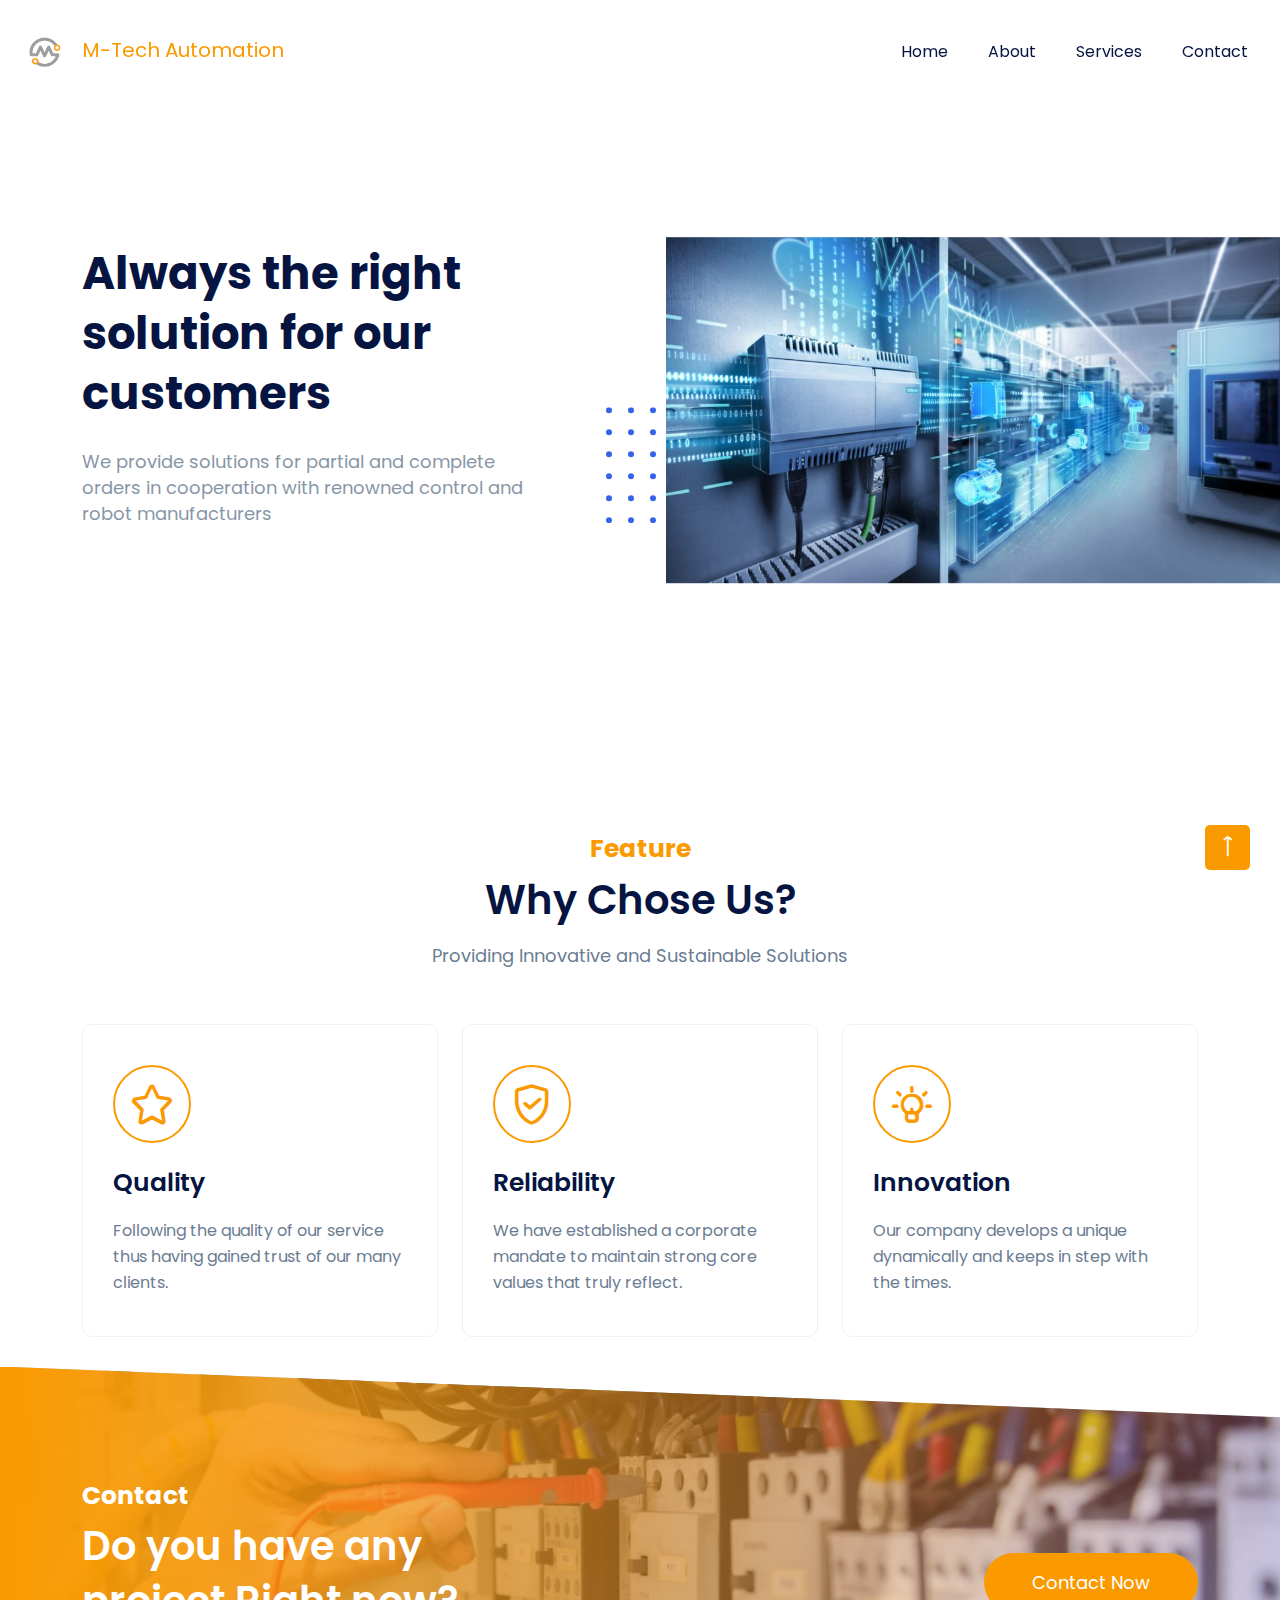
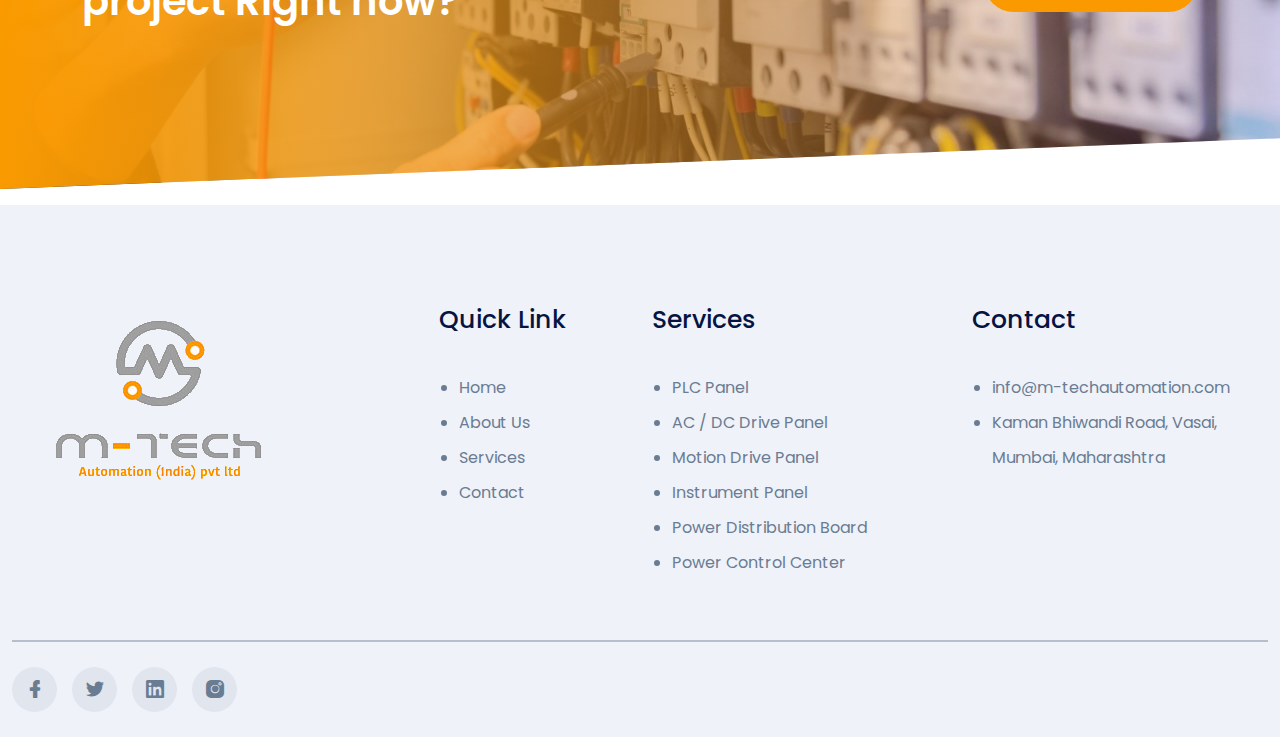
<file: index.html>
<!doctype html>
<html class="no-js" lang="">

<head>
    <meta charset="utf-8">
    <meta http-equiv="x-ua-compatible" content="ie=edge">
    <title>M-Tech Automation</title>
    <meta name="description" content="">
    <meta name="viewport" content="width=device-width, initial-scale=1">

    <link rel="shortcut icon" type="image/x-icon" href="assets/img/m-tech.png">

    <link rel="stylesheet" href="assets/css/bootstrap-5.0.0-beta1.min.css">
    <link rel="stylesheet" href="assets/css/LineIcons.2.0.css">
    <link rel="stylesheet" href="assets/css/animate.css">
    <link rel="stylesheet" href="assets/css/tiny-slider.css">
    <link rel="stylesheet" href="assets/css/glightbox.min.css">
    <link rel="stylesheet" href="assets/css/main.css">
</head>

<body>
    <!-- ========================= preloader start ========================= -->
    <div class="preloader">
        <div class="loader">
            <div class="spinner">
                <div class="spinner-container">
                    <div class="spinner-rotator">
                        <div class="spinner-left">
                            <div class="spinner-circle"></div>
                        </div>
                        <div class="spinner-right">
                            <div class="spinner-circle"></div>
                        </div>
                    </div>
                </div>
            </div>
        </div>
    </div>
    <!-- preloader end -->

    <!-- ========================= header start ========================= -->
    <header class="header navbar-area">
        <div class="container-fluid">
            <div class="row align-items-center">
                <div class="col-lg-12">
                    <nav class="navbar navbar-expand-lg">
                        <a class="navbar-brand" style="color: #fa9a00;" href="index.html">
                            <img src="assets/img/m-tech.png" alt="Logo" width="65" height="40">
                            M-Tech Automation
                        </a>
                        <button class="navbar-toggler" type="button" data-bs-toggle="collapse"
                            data-bs-target="#navbarSupportedContent" aria-controls="navbarSupportedContent"
                            aria-expanded="false" aria-label="Toggle navigation">
                            <span class="toggler-icon"></span>
                            <span class="toggler-icon"></span>
                            <span class="toggler-icon"></span>
                        </button>

                        <div class="collapse navbar-collapse sub-menu-bar" id="navbarSupportedContent">
                            <ul id="nav" class="navbar-nav ms-auto">
                                <li class="nav-item">
                                    <a class="page-scroll" href="index.html">Home</a>
                                </li>
                                <li class="nav-item">
                                    <a class="page-scroll" href="about.html">About</a>
                                </li>
                                <li class="nav-item">
                                    <a class="page-scroll" href="services.html">Services</a>
                                </li>
                                <li class="nav-item">
                                    <a class="page-scroll" href="contact.html">Contact</a>
                                </li>
                            </ul>
                        </div> <!-- navbar collapse -->
                    </nav> <!-- navbar -->
                </div>
            </div> <!-- row -->
        </div> <!-- container -->
    </header>
    <!-- ========================= header end ========================= -->

    <!-- ========================= hero-section start ========================= -->
    <section id="home" class="hero-section">
        <div class="container">
            <div class="row align-items-center">
                <div class="col-xl-5 col-lg-6">
                    <div class="hero-content-wrapper">
                        <!-- <h2 class="mb-25 wow fadeInDown" data-wow-delay=".2s">Bootstrap 5</h2> -->
                        <h1 class="mb-25 wow fadeInDown" data-wow-delay=".2s">Always the right solution for our
                            customers</h1>
                        <p class="mb-35 wow fadeInLeft" data-wow-delay=".4s">We provide solutions for partial and
                            complete orders in cooperation with renowned control and robot manufacturers</p>
                        <!-- <a href="javascript:void(0)" class="theme-btn">Get Started</a> -->
                    </div>
                </div>
                <div class="col-xl-7 col-lg-6">
                    <div class="hero-img">
                        <div class="d-inline-block hero-img-right">
                            <img src="assets/img/simatic-iot.jpg" alt="" class="image wow fadeInRight"
                                data-wow-delay=".5s">
                            <img src="assets/img/hero/dots.shape.svg" alt="" class="dot-shape">
                        </div>
                    </div>
                </div>
            </div>
        </div>
    </section>
    <!-- ========================= hero-section end ========================= -->

    <!-- ========================= feature-section start ========================= -->
    <section class="feature-section pt-130">
        <div class="container">
            <div class="row">
                <div class="col-xl-6 col-lg-7 col-md-9 mx-auto">
                    <div class="section-title text-center mb-55">
                        <span class="wow fadeInDown" data-wow-delay=".2s">Feature</span>
                        <h2 class="wow fadeInUp" data-wow-delay=".4s">Why Chose Us?</h2>
                        <p class="wow fadeInUp" data-wow-delay=".6s">Providing Innovative and Sustainable Solutions</p>
                    </div>
                </div>
            </div>

            <div class="row">
                <div class="col-lg-4 col-md-6">
                    <div class="feature-box box-style">
                        <div class="feature-icon box-icon-style">
                            <i class="lni lni-star"></i>
                        </div>
                        <div class="box-content-style feature-content">
                            <h4>Quality</h4>
                            <p>Following the quality of our service thus having gained trust of our many clients.</p>
                        </div>
                    </div>
                </div>
                <div class="col-lg-4 col-md-6">
                    <div class="feature-box box-style">
                        <div class="feature-icon box-icon-style">
                            <i class="lni lni-protection"></i>
                        </div>
                        <div class="box-content-style feature-content">
                            <h4>Reliability</h4>
                            <p>We have established a corporate mandate to maintain strong core values that truly reflect.</p>
                        </div>
                    </div>
                </div>
                <div class="col-lg-4 col-md-6">
                    <div class="feature-box box-style">
                        <div class="feature-icon box-icon-style">
                            <i class="lni lni-invention"></i>
                        </div>
                        <div class="box-content-style feature-content">
                            <h4>Innovation</h4>
                            <p>Our company develops a unique dynamically and keeps in step with the times.</p>
                        </div>
                    </div>
                </div>
            </div>
        </div>
    </section>
    <!-- ========================= feature-section end ========================= -->

    <!-- ========================= contact-section start ========================= -->
    <section id="contact" class="contact-section cta-bg img-bg pt-110 pb-100"
        style="background-image: url('assets/img/plc-panel.jpg');">
        <div class="container">
            <div class="row align-items-center">
                <div class="col-xl-5 col-lg-7">
                    <div class="section-title mb-60">
                        <span class="text-white wow fadeInDown" data-wow-delay=".2s">Contact</span>
                        <h2 class="text-white wow fadeInUp" data-wow-delay=".4s">Do you have any project Right now?</h2>
                        <!-- <p class="text-white wow fadeInUp" data-wow-delay=".6s">At vero eos et accusamus et iusto odio
                            dignissimos ducimus quiblanditiis praesentium</p> -->
                    </div>
                </div>
                <div class="col-xl-7 col-lg-5">
                    <div class="contact-btn text-start text-lg-end">
                        <a href="contact.html" class="theme-btn">Contact Now</a>
                    </div>
                </div>
            </div>
        </div>
    </section>
    <!-- ========================= contact-section end ========================= -->

    <div class="mt-3"></div>
    
    <!-- ========================= footer start ========================= -->
    <footer class="footer pt-100">
        <div class="container-fluid">
            <div class="row">
                <div class="col-xl-3 col-lg-4 col-md-6">
                    <div class="footer-widget mb-60 wow fadeInLeft" data-wow-delay=".2s">
                        <a href="index.html" class="logo mb-30"><img src="assets/img/footer-logo.png" alt="logo"></a>
                        <!-- <p class="mb-30 footer-desc">We Crafted an awesome desig library that is robust and intuitive to use. No matter you're building a business presentation websit.</p> -->
                    </div>
                </div>
                <div class="col-xl-2 offset-xl-1 col-lg-2 col-md-6">
                    <div class="footer-widget mb-60 wow fadeInUp" data-wow-delay=".4s">
                        <h4>Quick Link</h4>
                        <ul class="footer-links">
                            <li>
                                <a href="index.html">Home</a>
                            </li>
                            <li>
                                <a href="about.html">About Us</a>
                            </li>
                            <li>
                                <a href="services.html">Services</a>
                            </li>
                            <li>
                                <a href="contact.html">Contact</a>
                            </li>
                        </ul>
                    </div>
                </div>
                <div class="col-xl-3 col-lg-3 col-md-6">
                    <div class="footer-widget mb-60 wow fadeInUp" data-wow-delay=".6s">
                        <h4>Services</h4>
                        <ul class="footer-links">
                            <li>
                                <a href="javascript:void(0)">PLC Panel</a>
                            </li>
                            <li>
                                <a href="javascript:void(0)">AC / DC Drive Panel</a>
                            </li>
                            <li>
                                <a href="javascript:void(0)">Motion Drive Panel</a>
                            </li>
                            <li>
                                <a href="javascript:void(0)">Instrument Panel</a>
                            </li>
                            <li>
                                <a href="javascript:void(0)">Power Distribution Board</a>
                            </li>
                            <li>
                                <a href="javascript:void(0)">Power Control Center</a>
                            </li>
                        </ul>
                    </div>
                </div>
                <div class="col-xl-3 col-lg-3 col-md-6">
                    <div class="footer-widget mb-60 wow fadeInRight" data-wow-delay=".8s">
                        <h4>Contact</h4>
                        <ul class="footer-contact">
                            <li>
                                <p>info@m-techautomation.com</p>
                            </li>
                            <li>
                                <p>Kaman Bhiwandi Road, Vasai, Mumbai, Maharashtra</p>
                            </li>
                        </ul>
                    </div>
                </div>
            </div>

            <div class="copyright-area">
                <div class="row align-items-center">
                    <div class="col-md-6">
                        <div class="footer-social-links">
                            <ul class="d-flex">
                                <li><a href="javascript:void(0)"><i class="lni lni-facebook-filled"></i></a></li>
                                <li><a href="javascript:void(0)"><i class="lni lni-twitter-filled"></i></a></li>
                                <li><a href="javascript:void(0)"><i class="lni lni-linkedin-original"></i></a></li>
                                <li><a href="javascript:void(0)"><i class="lni lni-instagram-filled"></i></a></li>
                            </ul>
                        </div>
                    </div>
                </div>
            </div>
        </div>
    </footer>
    <!-- ========================= footer end ========================= -->

    <!-- ========================= scroll-top ========================= -->
    <a href="#" class="scroll-top">
        <i class="lni lni-arrow-up"></i>
    </a>

    <!-- ========================= JS here ========================= -->
    <script src="assets/js/bootstrap.bundle-5.0.0-beta1.min.js"></script>
    <script src="assets/js/contact-form.js"></script>
    <script src="assets/js/count-up.min.js"></script>
    <script src="assets/js/tiny-slider.js"></script>
    <script src="assets/js/isotope.min.js"></script>
    <script src="assets/js/glightbox.min.js"></script>
    <script src="assets/js/wow.min.js"></script>
    <script src="assets/js/imagesloaded.min.js"></script>
    <script src="assets/js/main.js"></script>
</body>

</html>
</file>
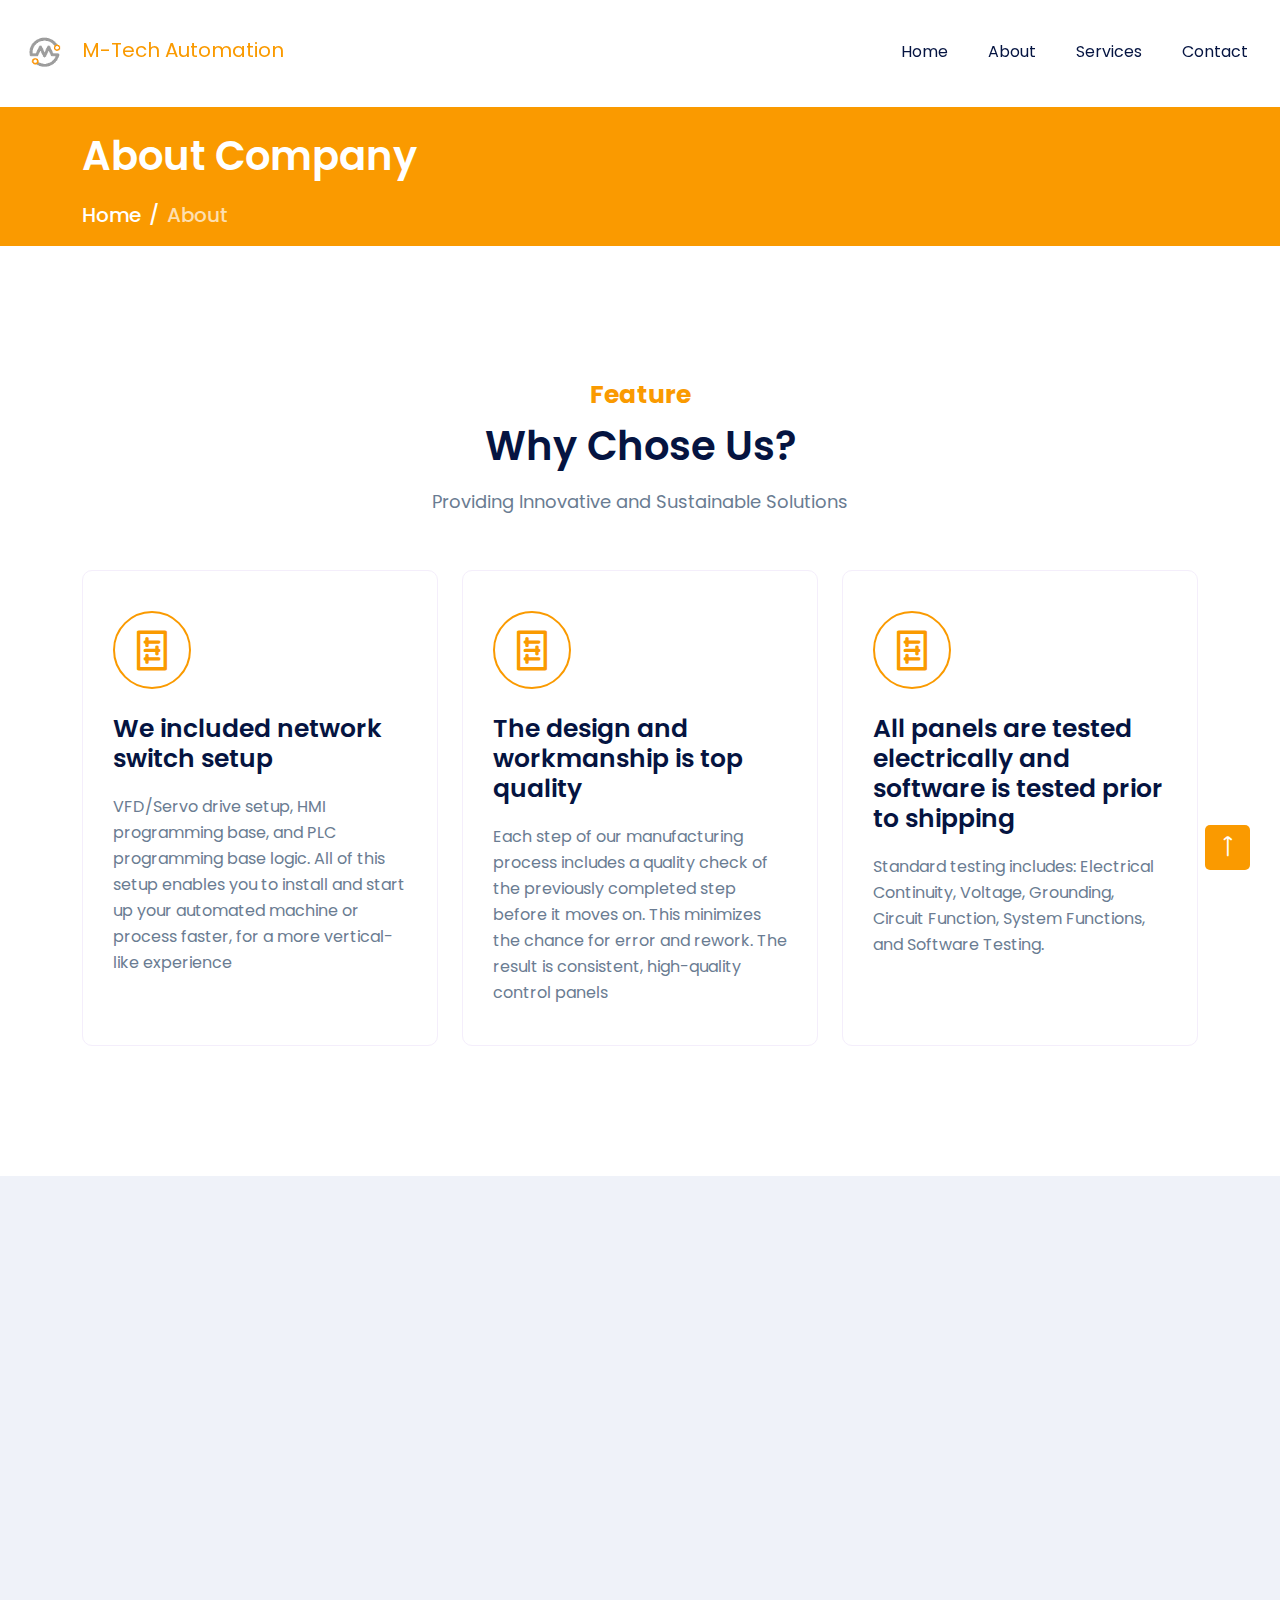
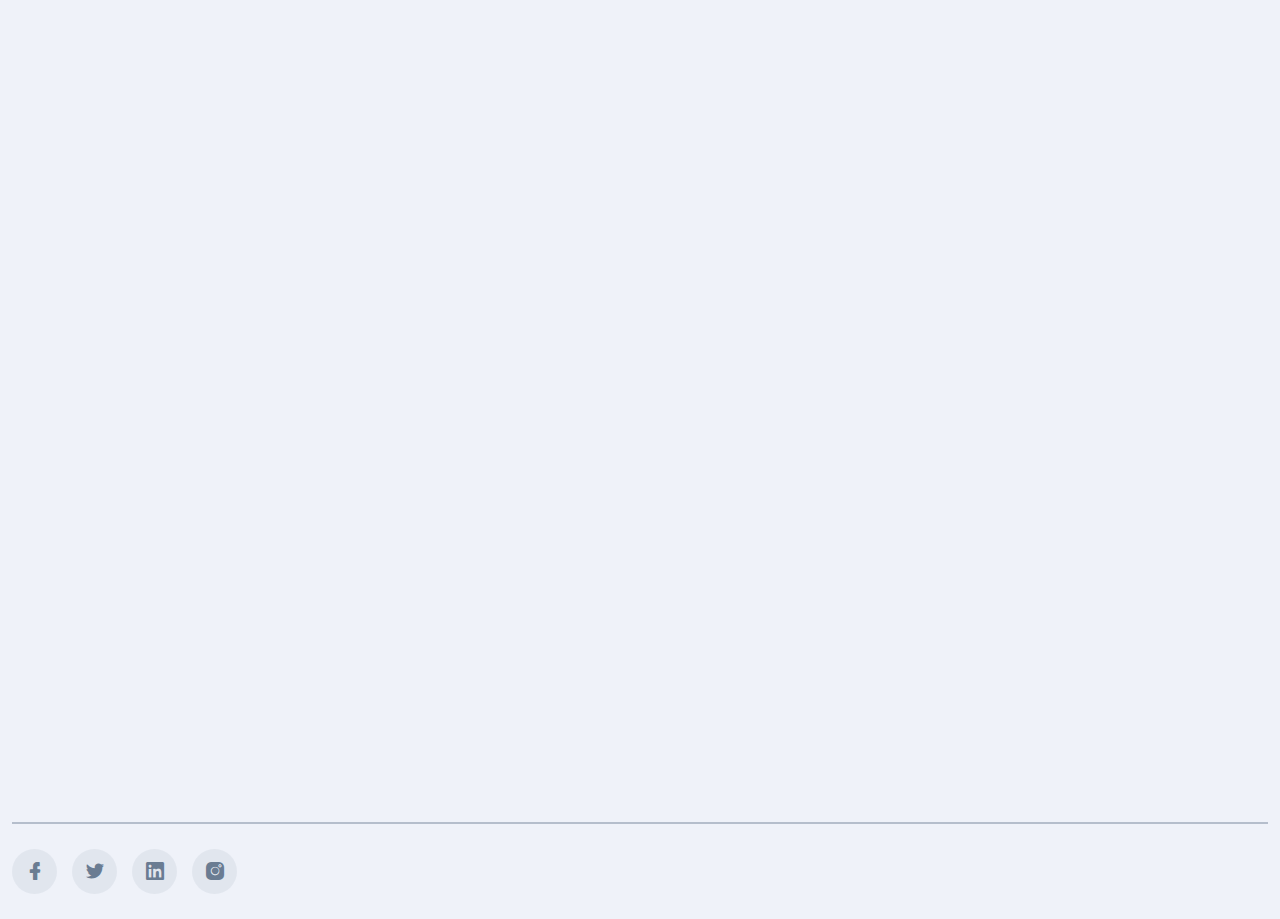
<file: about.html>
<!doctype html>
<html class="no-js" lang="">

<head>
    <meta charset="utf-8">
    <meta http-equiv="x-ua-compatible" content="ie=edge">
    <title>About Us | M-Tech</title>
    <meta name="description" content="">
    <meta name="viewport" content="width=device-width, initial-scale=1">

    <link rel="shortcut icon" type="image/x-icon" href="assets/img/m-tech.png">

    <link rel="stylesheet" href="assets/css/bootstrap-5.0.0-beta1.min.css">
    <link rel="stylesheet" href="assets/css/LineIcons.2.0.css">
    <link rel="stylesheet" href="assets/css/animate.css">
    <link rel="stylesheet" href="assets/css/tiny-slider.css">
    <link rel="stylesheet" href="assets/css/glightbox.min.css">
    <link rel="stylesheet" href="assets/css/main.css">
</head>

<body>
    <!-- ========================= preloader start ========================= -->
    <div class="preloader">
        <div class="loader">
            <div class="spinner">
                <div class="spinner-container">
                    <div class="spinner-rotator">
                        <div class="spinner-left">
                            <div class="spinner-circle"></div>
                        </div>
                        <div class="spinner-right">
                            <div class="spinner-circle"></div>
                        </div>
                    </div>
                </div>
            </div>
        </div>
    </div>
    <!-- preloader end -->

    <!-- ========================= header start ========================= -->
    <header class="header navbar-area">
        <div class="container-fluid">
            <div class="row align-items-center">
                <div class="col-lg-12">
                    <nav class="navbar navbar-expand-lg">
                        <a class="navbar-brand" style="color: #fa9a00;" href="index.html">
                            <img src="assets/img/m-tech.png" alt="Logo" width="65" height="40">
                            M-Tech Automation
                        </a>
                        <button class="navbar-toggler" type="button" data-bs-toggle="collapse"
                            data-bs-target="#navbarSupportedContent" aria-controls="navbarSupportedContent"
                            aria-expanded="false" aria-label="Toggle navigation">
                            <span class="toggler-icon"></span>
                            <span class="toggler-icon"></span>
                            <span class="toggler-icon"></span>
                        </button>

                        <div class="collapse navbar-collapse sub-menu-bar" id="navbarSupportedContent">
                            <ul id="nav" class="navbar-nav ms-auto">
                                <li class="nav-item">
                                    <a class="page-scroll" href="index.html">Home</a>
                                </li>
                                <li class="nav-item">
                                    <a class="page-scroll" href="about.html">About</a>
                                </li>
                                <li class="nav-item">
                                    <a class="page-scroll" href="services.html">Services</a>
                                </li>
                                <li class="nav-item">
                                    <a class="page-scroll" href="contact.html">Contact</a>
                                </li>
                            </ul>
                        </div> <!-- navbar collapse -->
                    </nav> <!-- navbar -->
                </div>
            </div> <!-- row -->
        </div> <!-- container -->

    </header>
    <!-- ========================= header end ========================= -->

    <!-- ========================= page-banner-section start ========================= -->
    <section class="page-banner-section pt-25 pb-0 img-bg" style="background-color:#fa9a00;">
        <div class="container">
            <div class="row">
                <div class="col-xl-12">
                    <div class="banner-content">
                        <h2 class="text-white">About Company</h2>
                        <div class="page-breadcrumb">
                            <nav aria-label="breadcrumb">
                                <ol class="breadcrumb">
                                    <li class="breadcrumb-item" aria-current="page"><a
                                            href="javascript:void(0)">Home</a></li>
                                    <li class="breadcrumb-item active" aria-current="page">About</li>
                                </ol>
                            </nav>
                        </div>
                    </div>
                </div>
            </div>
        </div>
    </section>
    <!-- ========================= page-banner-section end ========================= -->

    <!-- ========================= feature-section start ========================= -->
    <section class="feature-section pt-130">
        <div class="container">
            <div class="row">
                <div class="col-xl-6 col-lg-7 col-md-9 mx-auto">
                    <div class="section-title text-center mb-55">
                        <span class="wow fadeInDown" data-wow-delay=".2s">Feature</span>
                        <h2 class="wow fadeInUp" data-wow-delay=".4s">Why Chose Us?</h2>
                        <p class="wow fadeInUp" data-wow-delay=".6s">Providing Innovative and Sustainable Solutions</p>
                    </div>
                </div>
            </div>

            <div class="row">
                <div class="col-lg-4 col-md-6">
                    <div class="feature-box box-style" style="height: 29.8rem;">
                        <div class="feature-icon box-icon-style">
                            <i class="lni lni-control-panel"></i>
                        </div>
                        <div class="box-content-style feature-content">
                            <h4>We included network switch setup</h4>
                            <p>VFD/Servo drive setup, HMI programming base, and PLC programming base logic. 
                                All of this setup enables you to install and start up your automated machine or process faster, 
                                for a more vertical-like experience</p>
                        </div>
                    </div>
                </div>
                <div class="col-lg-4 col-md-6">
                    <div class="feature-box box-style" style="height: 29.8rem;">
                        <div class="feature-icon box-icon-style">
                            <i class="lni lni-control-panel"></i>
                        </div>
                        <div class="box-content-style feature-content">
                            <h4>The design and workmanship is top quality</h4>
                            <p>Each step of our manufacturing process includes a quality check of the previously completed step before it moves on. 
                                This minimizes the chance for error and rework. 
                                The result is consistent, high-quality control panels</p>
                        </div>
                    </div>
                </div>
                <div class="col-lg-4 col-md-6">
                    <div class="feature-box box-style" style="height: 29.8rem;">
                        <div class="feature-icon box-icon-style">
                            <i class="lni lni-control-panel"></i>
                        </div>
                        <div class="box-content-style feature-content">
                            <h4>All panels are tested electrically and software is tested prior to shipping</h4>
                            <p>Standard testing includes: 
                                Electrical Continuity, 
                                Voltage, 
                                Grounding, 
                                Circuit Function, 
                                System Functions, 
                                and Software Testing.</p>
                        </div>
                    </div>
                </div>
            </div>
        </div>
    </section>
    <!-- ========================= feature-section end ========================= -->

    <!--========================= about-section start========================= -->
    <section id="about" class="pt-100">
        <div class="about-section">
            <div class="container">
                <div class="row">
                    <div class="col-xl-6 col-lg-6">
                        <div class="about-img-wrapper">
                            <div class="about-img position-relative d-inline-block wow fadeInLeft" data-wow-delay=".3s">
                                <img src="assets/img/plc-panel.jpg" alt="">

                                <div class="about-experience">
                                    <h3>5 Year Of Working Experience</h3>
                                    <!-- <p>We Crafted an aweso design library that is robust and intuitive to use.</p> -->
                                </div>
                            </div>
                        </div>
                    </div>
                    <div class="col-xl-6 col-lg-6">
                        <div class="about-content-wrapper">
                            <div class="section-title">
                                <span class="wow fadeInUp" data-wow-delay=".2s">About Us</span>
                                <h2 class="mb-40 wow fadeInRight" data-wow-delay=".4s">A Leading Industrial &
                                    Manufacturing Company</h2>
                            </div>
                            <div class="about-content">
                                <p class="mb-45 wow fadeInUp" data-wow-delay=".6s">M-Tech Automation is a representative
                                    Industrial Construction operator
                                    providing full range of service in the sphere of
                                    Mechanical Engineering worldwide for any type of soultion</p>
                                <div class="counter-up wow fadeInUp" data-wow-delay=".5s">
                                    <div class="counter">
                                        <span id="secondo" class="countup count color-1" cup-end="100"
                                            cup-append="k">10</span>
                                        <h4>Happy Client</h4>
                                        <p>We Crafted an awesome design <br
                                                class="d-none d-md-block d-lg-none d-xl-block"> library that is robust
                                            and</p>
                                    </div>
                                    <div class="counter">
                                        <span id="secondo" class="countup count color-2" cup-end="100"
                                            cup-append="k">5</span>
                                        <h4>Project Done</h4>
                                        <p>We Crafted an awesome design <br
                                                class="d-none d-md-block d-lg-none d-xl-block"> library that is robust
                                            and</p>
                                    </div>
                                </div>
                            </div>
                        </div>
                    </div>
                </div>
            </div>
        </div>
    </section>
    <!--========================= about-section end========================= -->

    <!-- ========================= client-logo-section start ========================= -->
    <section class="client-logo-section pt-100 pb-130 d-none">
        <div class="container">
            <div class="client-logo-wrapper">
                <div class="client-logo-carousel d-flex align-items-center justify-content-between">
                    <div class="client-logo">
                        <img src="assets/img/client-logo/uideck-logo.svg" alt="">
                    </div>
                    <div class="client-logo">
                        <img src="assets/img/client-logo/pagebulb-logo.svg" alt="">
                    </div>
                    <div class="client-logo">
                        <img src="assets/img/client-logo/lineicons-logo.svg" alt="">
                    </div>
                    <div class="client-logo">
                        <img src="assets/img/client-logo/graygrids-logo.svg" alt="">
                    </div>
                    <div class="client-logo">
                        <img src="assets/img/client-logo/lineicons-logo.svg" alt="">
                    </div>
                </div>
            </div>
        </div>
    </section>
    <!-- ========================= client-logo-section end ========================= -->

    <!-- <div class="mt-3"></div> -->

    <!-- ========================= footer start ========================= -->
    <footer class="footer pt-100">
        <div class="container-fluid">
            <div class="row">
                <div class="col-xl-3 col-lg-4 col-md-6">
                    <div class="footer-widget mb-60 wow fadeInLeft" data-wow-delay=".2s">
                        <a href="index.html" class="logo mb-30"><img src="assets/img/footer-logo.png" alt="logo"></a>
                        <!-- <p class="mb-30 footer-desc">We Crafted an awesome desig library that is robust and intuitive to use. No matter you're building a business presentation websit.</p> -->
                    </div>
                </div>
                <div class="col-xl-2 offset-xl-1 col-lg-2 col-md-6">
                    <div class="footer-widget mb-60 wow fadeInUp" data-wow-delay=".4s">
                        <h4>Quick Link</h4>
                        <ul class="footer-links">
                            <li>
                                <a href="index.html">Home</a>
                            </li>
                            <li>
                                <a href="about.html">About Us</a>
                            </li>
                            <li>
                                <a href="services.html">Services</a>
                            </li>
                            <li>
                                <a href="contact.html">Contact</a>
                            </li>
                        </ul>
                    </div>
                </div>
                <div class="col-xl-3 col-lg-3 col-md-6">
                    <div class="footer-widget mb-60 wow fadeInUp" data-wow-delay=".6s">
                        <h4>Services</h4>
                        <ul class="footer-links">
                            <li>
                                <a href="javascript:void(0)">PLC Panel</a>
                            </li>
                            <li>
                                <a href="javascript:void(0)">AC / DC Drive Panel</a>
                            </li>
                            <li>
                                <a href="javascript:void(0)">Motion Drive Panel</a>
                            </li>
                            <li>
                                <a href="javascript:void(0)">Instrument Panel</a>
                            </li>
                            <li>
                                <a href="javascript:void(0)">Power Distribution Board</a>
                            </li>
                            <li>
                                <a href="javascript:void(0)">Power Control Center</a>
                            </li>
                        </ul>
                    </div>
                </div>
                <div class="col-xl-3 col-lg-3 col-md-6">
                    <div class="footer-widget mb-60 wow fadeInRight" data-wow-delay=".8s">
                        <h4>Contact</h4>
                        <ul class="footer-contact">
                            <li>
                                <p>info@m-techautomation.com</p>
                            </li>
                            <li>
                                <p>Kaman Bhiwandi Road, Vasai, Mumbai, Maharashtra</p>
                            </li>
                        </ul>
                    </div>
                </div>
            </div>

            <div class="copyright-area">
                <div class="row align-items-center">
                    <div class="col-md-6">
                        <div class="footer-social-links">
                            <ul class="d-flex">
                                <li><a href="javascript:void(0)"><i class="lni lni-facebook-filled"></i></a></li>
                                <li><a href="javascript:void(0)"><i class="lni lni-twitter-filled"></i></a></li>
                                <li><a href="javascript:void(0)"><i class="lni lni-linkedin-original"></i></a></li>
                                <li><a href="javascript:void(0)"><i class="lni lni-instagram-filled"></i></a></li>
                            </ul>
                        </div>
                    </div>
                </div>
            </div>
        </div>
    </footer>
    <!-- ========================= footer end ========================= -->

    <!-- ========================= scroll-top ========================= -->
    <a href="#" class="scroll-top">
        <i class="lni lni-arrow-up"></i>
    </a>

    <!-- ========================= JS here ========================= -->
    <script src="assets/js/bootstrap.bundle-5.0.0-beta1.min.js"></script>
    <script src="assets/js/contact-form.js"></script>
    <script src="assets/js/count-up.min.js"></script>
    <script src="assets/js/tiny-slider.js"></script>
    <script src="assets/js/isotope.min.js"></script>
    <script src="assets/js/glightbox.min.js"></script>
    <script src="assets/js/wow.min.js"></script>
    <script src="assets/js/imagesloaded.min.js"></script>
    <script src="assets/js/main.js"></script>
</body>

</html>
</file>
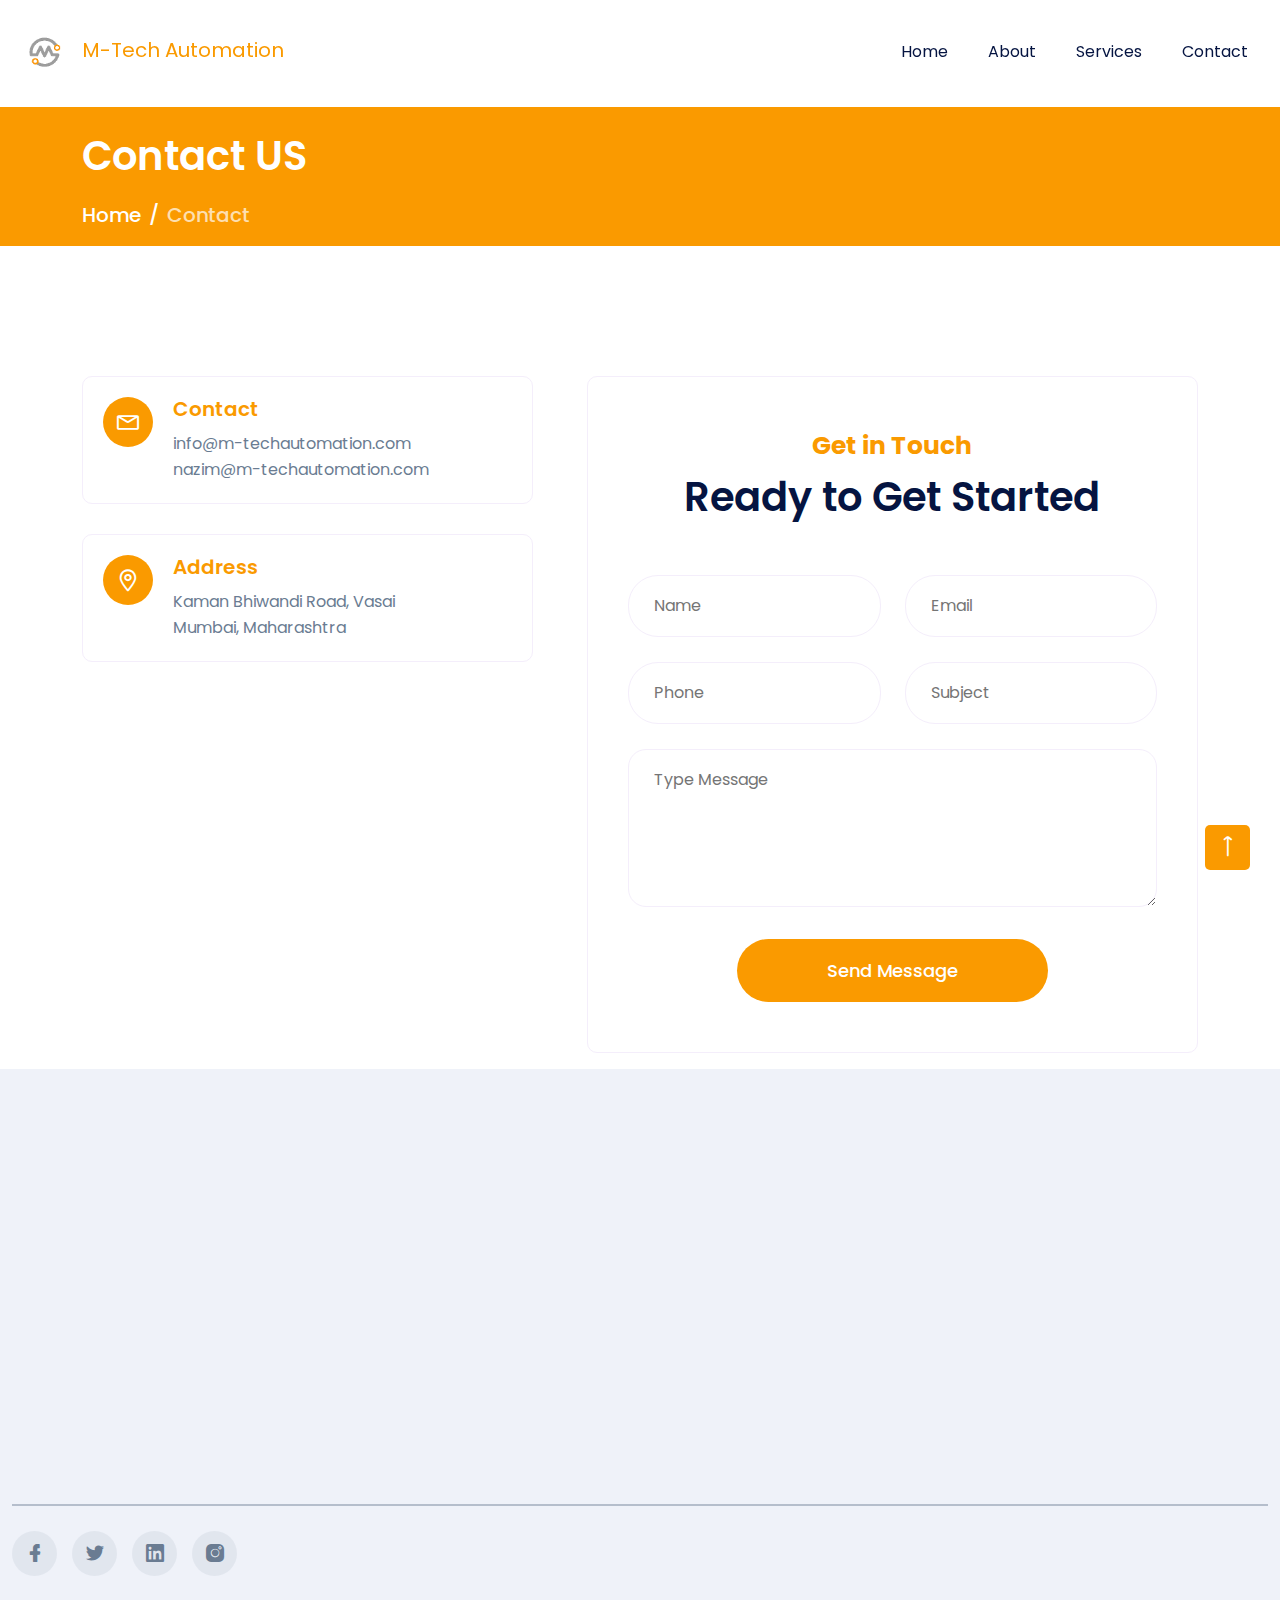
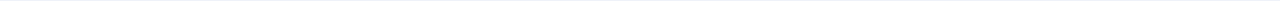
<file: contact.html>
<!doctype html>
<html class="no-js" lang="">

<head>
    <meta charset="utf-8">
    <meta http-equiv="x-ua-compatible" content="ie=edge">
    <title>Contact Us | M-Tech</title>
    <meta name="description" content="">
    <meta name="viewport" content="width=device-width, initial-scale=1">

    <link rel="shortcut icon" type="image/x-icon" href="assets/img/m-tech.png">
    <!-- Place favicon.ico in the root directory -->

    <!-- ========================= CSS here ========================= -->
    <link rel="stylesheet" href="assets/css/bootstrap-5.0.0-beta1.min.css">
    <link rel="stylesheet" href="assets/css/LineIcons.2.0.css">
    <link rel="stylesheet" href="assets/css/animate.css">
    <link rel="stylesheet" href="assets/css/tiny-slider.css">
    <link rel="stylesheet" href="assets/css/glightbox.min.css">
    <link rel="stylesheet" href="assets/css/main.css">
</head>

<body>
    
    <!-- ========================= preloader start ========================= -->
    <div class="preloader">
        <div class="loader">
            <div class="spinner">
                <div class="spinner-container">
                    <div class="spinner-rotator">
                        <div class="spinner-left">
                            <div class="spinner-circle"></div>
                        </div>
                        <div class="spinner-right">
                            <div class="spinner-circle"></div>
                        </div>
                    </div>
                </div>
            </div>
        </div>
    </div>
    <!-- preloader end -->

    <!-- ========================= header start ========================= -->
    <header class="header navbar-area">
        <div class="container-fluid">
            <div class="row align-items-center">
                <div class="col-lg-12">
                    <nav class="navbar navbar-expand-lg">
                        <a class="navbar-brand" style="color: #fa9a00;" href="index.html">
                            <img src="assets/img/m-tech.png" alt="Logo" width="65" height="40">
                            M-Tech Automation
                        </a>
                        <button class="navbar-toggler" type="button" data-bs-toggle="collapse"
                            data-bs-target="#navbarSupportedContent" aria-controls="navbarSupportedContent"
                            aria-expanded="false" aria-label="Toggle navigation">
                            <span class="toggler-icon"></span>
                            <span class="toggler-icon"></span>
                            <span class="toggler-icon"></span>
                        </button>

                        <div class="collapse navbar-collapse sub-menu-bar" id="navbarSupportedContent">
                            <ul id="nav" class="navbar-nav ms-auto">
                                <li class="nav-item">
                                    <a class="page-scroll" href="index.html">Home</a>
                                </li>
                                <li class="nav-item">
                                    <a class="page-scroll" href="about.html">About</a>
                                </li>
                                <li class="nav-item">
                                    <a class="page-scroll" href="services.html">Services</a>
                                </li>
                                <li class="nav-item">
                                    <a class="page-scroll" href="contact.html">Contact</a>
                                </li>
                            </ul>
                        </div> <!-- navbar collapse -->
                    </nav> <!-- navbar -->
                </div>
            </div> <!-- row -->
        </div> <!-- container -->

    </header>
    <!-- ========================= header end ========================= -->

    <!-- ========================= page-banner-section start ========================= -->
    <section class="page-banner-section pt-25 pb-0 img-bg" style="background-color:#fa9a00">
        <div class="container">
            <div class="row">
                <div class="col-xl-12">
                    <div class="banner-content">
                        <h2 class="text-white">Contact US</h2>
                        <div class="page-breadcrumb">
                            <nav aria-label="breadcrumb">
                                <ol class="breadcrumb">
                                    <li class="breadcrumb-item" aria-current="page"><a
                                            href="javascript:void(0)">Home</a></li>
                                    <li class="breadcrumb-item active" aria-current="page">Contact</li>
                                </ol>
                            </nav>
                        </div>
                    </div>
                </div>
            </div>
        </div>
    </section>
    <!-- ========================= page-banner-section end ========================= -->

    <!-- ========================= contact-section start ========================= -->
    <section class="contact-section pt-130">
        <div class="container">
            <div class="row">
                <div class="col-xl-5">
                    <div class="contact-item-wrapper">
                        <div class="row">
                            <div class="col-12 col-md-6 col-xl-12">
                                <div class="contact-item">
                                    <div class="contact-icon">
                                        <i class="lni lni-envelope"></i>
                                    </div>
                                    <div class="contact-content">
                                        <h4>Contact</h4>
                                        <p>info@m-techautomation.com</p>
                                        <p>nazim@m-techautomation.com</p>
                                    </div>
                                </div>
                            </div>
                            <div class="col-12 col-md-6 col-xl-12">
                                <div class="contact-item">
                                    <div class="contact-icon">
                                        <i class="lni lni-map-marker"></i>
                                    </div>
                                    <div class="contact-content">
                                        <h4>Address</h4>
                                        <p>Kaman Bhiwandi Road, Vasai</p>
                                        <p>Mumbai, Maharashtra</p>
                                    </div>
                                </div>
                            </div>
                            <div class="col-12 col-md-6 col-xl-12 d-none">
                                <div class="contact-item">
                                    <div class="contact-icon">
                                        <i class="lni lni-alarm-clock"></i>
                                    </div>
                                    <div class="contact-content">
                                        <h4>Shedule</h4>
                                        <p>24 Hours / 7 Days Open </p>
                                        <p>Office time: 10 AM - 5:30 PM</p>
                                    </div>
                                </div>
                            </div>
                        </div>
                    </div>
                </div>
                <div class="col-xl-7">
                    <div class="contact-form-wrapper">
                        <div class="row">
                            <div class="col-xl-10 col-lg-8 mx-auto">
                                <div class="section-title text-center mb-50">
                                    <span class="wow fadeInDown" data-wow-delay=".2s">Get in Touch</span>
                                    <h2 class="wow fadeInUp" data-wow-delay=".4s">Ready to Get Started</h2>
                                    <p class="wow fadeInUp d-none" data-wow-delay=".6s">At vero eos et accusamus et iusto odio
                                        dignissimos ducimus quiblanditiis praesentium</p>
                                </div>
                            </div>
                        </div>
                        <form action="assets/php/mail.php" class="contact-form">
                            <div class="row">
                                <div class="col-md-6">
                                    <input type="text" name="name" id="name" placeholder="Name" required>
                                </div>
                                <div class="col-md-6">
                                    <input type="email" name="email" id="email" placeholder="Email" required>
                                </div>
                            </div>
                            <div class="row">
                                <div class="col-md-6">
                                    <input type="text" name="phone" id="phone" placeholder="Phone" required>
                                </div>
                                <div class="col-md-6">
                                    <input type="text" name="subject" id="email" placeholder="Subject" required>
                                </div>
                            </div>
                            <div class="row">
                                <div class="col-12">
                                    <textarea name="message" id="message" placeholder="Type Message"
                                        rows="5"></textarea>
                                </div>
                            </div>
                            <div class="row">
                                <div class="col-12">
                                    <div class="button text-center">
                                        <button type="submit" class="theme-btn">Send Message</button>
                                    </div>
                                </div>
                            </div>
                        </form>
                    </div>
                </div>
            </div>
        </div>
    </section>
    <!-- ========================= contact-section end ========================= -->

    <!-- ========================= map-section end ========================= -->
    <!-- <section class="map-section">
            <div class="map-container">
                <object style="border:0; height: 690px; width: 100%;"
                    data="https://www.google.com/maps/embed?pb=!1m18!1m12!1m3!1d3102.7887109309127!2d-77.44196278417968!3d38.95165507956235!2m3!1f0!2f0!3f0!3m2!1i1024!2i768!4f13.1!3m3!1m2!1s0x0%3A0x0!2zMzjCsDU3JzA2LjAiTiA3N8KwMjYnMjMuMiJX!5e0!3m2!1sen!2sbd!4v1545420879707"></object>
                </div>
            </div>
        </section> -->

    <!-- ========================= client-logo-section start ========================= -->
    <section class="client-logo-section pt-100 pb-130 d-none">
        <div class="container">
            <div class="client-logo-wrapper">
                <div class="client-logo-carousel d-flex align-items-center justify-content-between">
                    <div class="client-logo">
                        <img src="assets/img/client-logo/uideck-logo.svg" alt="">
                    </div>
                    <div class="client-logo">
                        <img src="assets/img/client-logo/pagebulb-logo.svg" alt="">
                    </div>
                    <div class="client-logo">
                        <img src="assets/img/client-logo/lineicons-logo.svg" alt="">
                    </div>
                    <div class="client-logo">
                        <img src="assets/img/client-logo/graygrids-logo.svg" alt="">
                    </div>
                    <div class="client-logo">
                        <img src="assets/img/client-logo/lineicons-logo.svg" alt="">
                    </div>
                </div>
            </div>
        </div>
    </section>
    <!-- ========================= client-logo-section end ========================= -->

    <div class="mt-3"></div>
    
    <!-- ========================= footer start ========================= -->
    <footer class="footer pt-100">
        <div class="container-fluid">
            <div class="row">
                <div class="col-xl-3 col-lg-4 col-md-6">
                    <div class="footer-widget mb-60 wow fadeInLeft" data-wow-delay=".2s">
                        <a href="index.html" class="logo mb-30"><img src="assets/img/footer-logo.png" alt="logo"></a>
                        <!-- <p class="mb-30 footer-desc">We Crafted an awesome desig library that is robust and intuitive to use. No matter you're building a business presentation websit.</p> -->
                    </div>
                </div>
                <div class="col-xl-2 offset-xl-1 col-lg-2 col-md-6">
                    <div class="footer-widget mb-60 wow fadeInUp" data-wow-delay=".4s">
                        <h4>Quick Link</h4>
                        <ul class="footer-links">
                            <li>
                                <a href="index.html">Home</a>
                            </li>
                            <li>
                                <a href="about.html">About Us</a>
                            </li>
                            <li>
                                <a href="services.html">Services</a>
                            </li>
                            <li>
                                <a href="contact.html">Contact</a>
                            </li>
                        </ul>
                    </div>
                </div>
                <div class="col-xl-3 col-lg-3 col-md-6">
                    <div class="footer-widget mb-60 wow fadeInUp" data-wow-delay=".6s">
                        <h4>Services</h4>
                        <ul class="footer-links">
                            <li>
                                <a href="javascript:void(0)">PLC Panel</a>
                            </li>
                            <li>
                                <a href="javascript:void(0)">AC / DC Drive Panel</a>
                            </li>
                            <li>
                                <a href="javascript:void(0)">Motion Drive Panel</a>
                            </li>
                            <li>
                                <a href="javascript:void(0)">Instrument Panel</a>
                            </li>
                            <li>
                                <a href="javascript:void(0)">Power Distribution Board</a>
                            </li>
                            <li>
                                <a href="javascript:void(0)">Power Control Center</a>
                            </li>
                        </ul>
                    </div>
                </div>
                <div class="col-xl-3 col-lg-3 col-md-6">
                    <div class="footer-widget mb-60 wow fadeInRight" data-wow-delay=".8s">
                        <h4>Contact</h4>
                        <ul class="footer-contact">
                            <li>
                                <p>info@m-techautomation.com</p>
                            </li>
                            <li>
                                <p>Kaman Bhiwandi Road, Vasai, Mumbai, Maharashtra</p>
                            </li>
                        </ul>
                    </div>
                </div>
            </div>

            <div class="copyright-area">
                <div class="row align-items-center">
                    <div class="col-md-6">
                        <div class="footer-social-links">
                            <ul class="d-flex">
                                <li><a href="javascript:void(0)"><i class="lni lni-facebook-filled"></i></a></li>
                                <li><a href="javascript:void(0)"><i class="lni lni-twitter-filled"></i></a></li>
                                <li><a href="javascript:void(0)"><i class="lni lni-linkedin-original"></i></a></li>
                                <li><a href="javascript:void(0)"><i class="lni lni-instagram-filled"></i></a></li>
                            </ul>
                        </div>
                    </div>
                </div>
            </div>
        </div>
    </footer>
    <!-- ========================= footer end ========================= -->

    <!-- ========================= scroll-top ========================= -->
    <a href="#" class="scroll-top">
        <i class="lni lni-arrow-up"></i>
    </a>

    <!-- ========================= JS here ========================= -->
    <script src="assets/js/bootstrap.bundle-5.0.0-beta1.min.js"></script>
    <script src="assets/js/contact-form.js"></script>
    <script src="assets/js/count-up.min.js"></script>
    <script src="assets/js/tiny-slider.js"></script>
    <script src="assets/js/isotope.min.js"></script>
    <script src="assets/js/glightbox.min.js"></script>
    <script src="assets/js/wow.min.js"></script>
    <script src="assets/js/imagesloaded.min.js"></script>
    <script src="assets/js/main.js"></script>
</body>

</html>
</file>
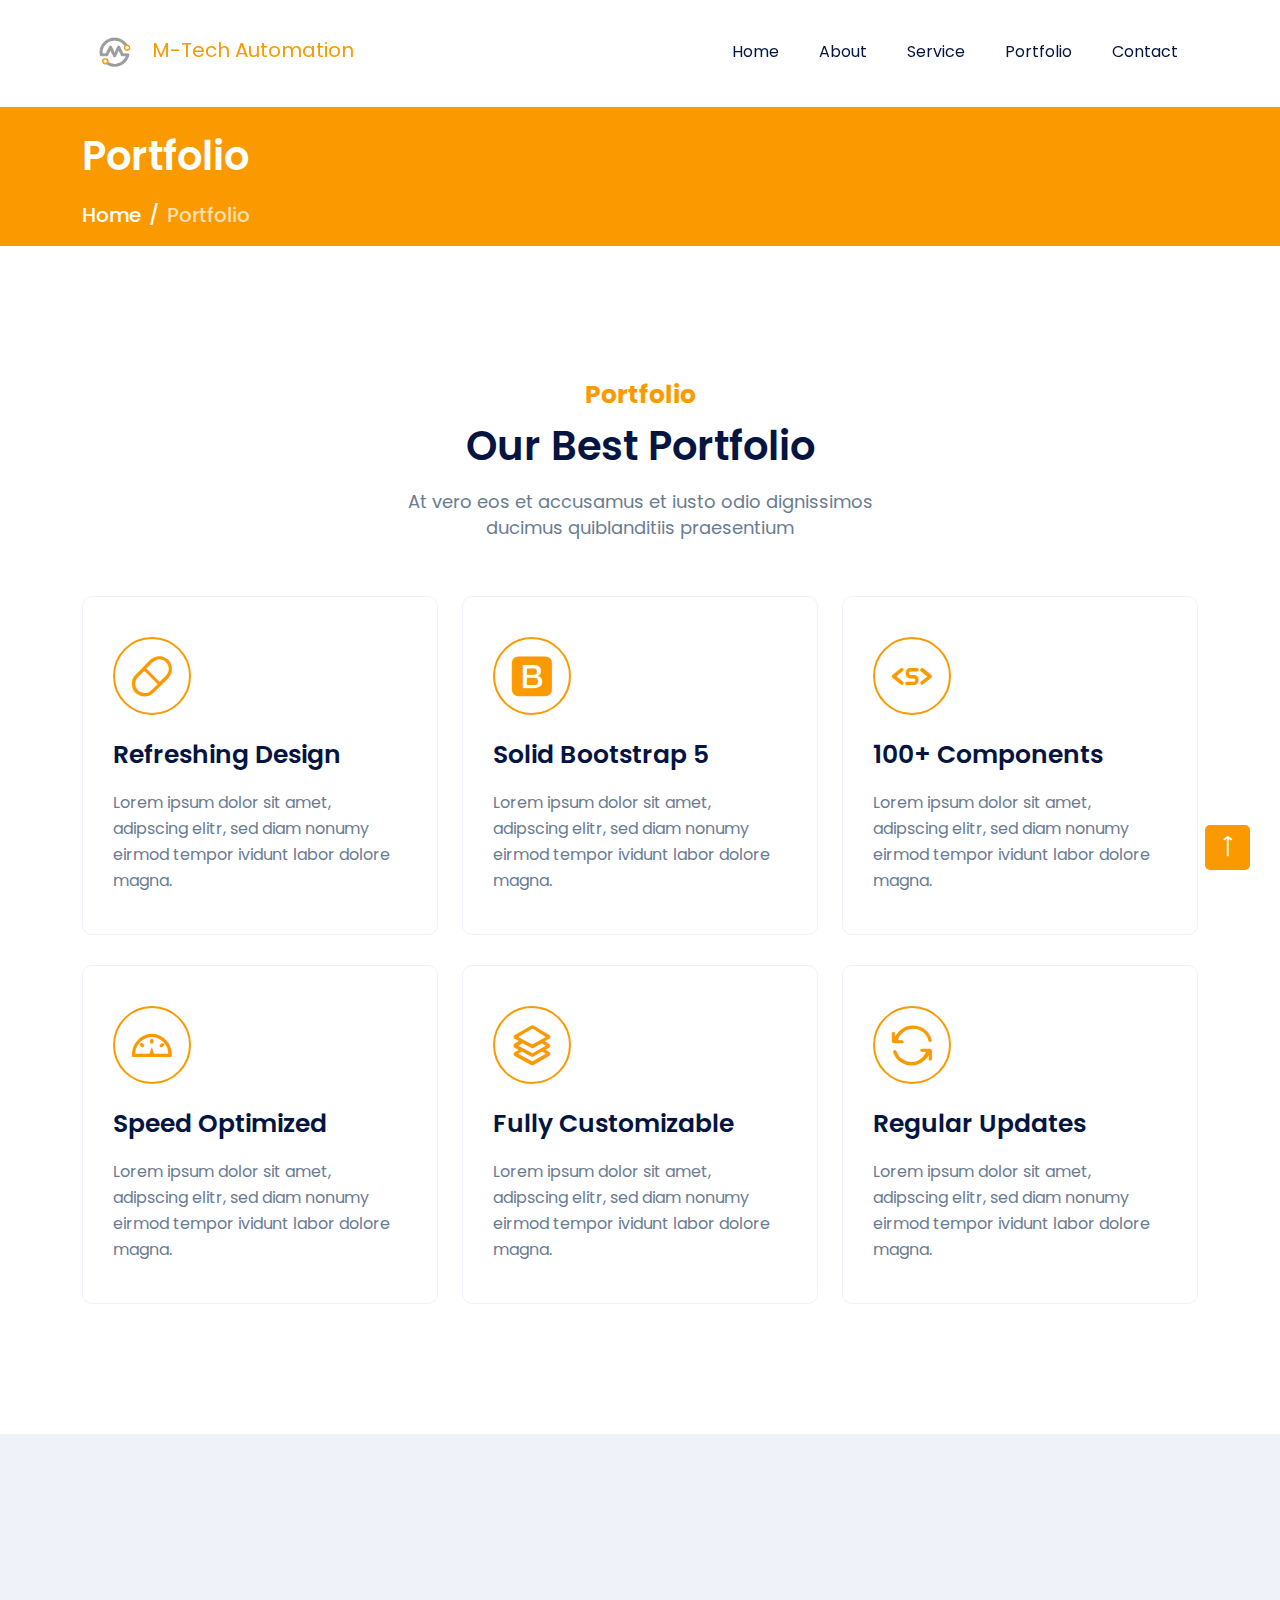
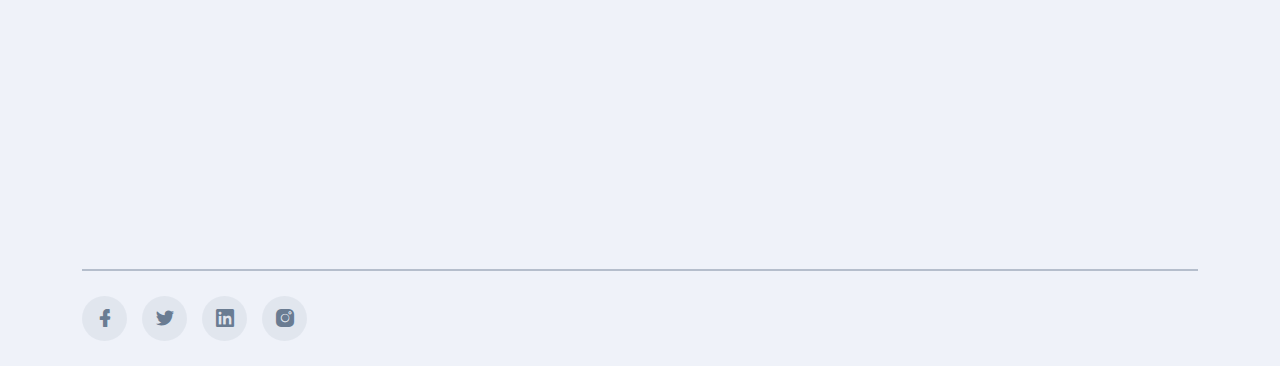
<file: portfolio.html>
<!doctype html>
<html class="no-js" lang="">

<head>
    <meta charset="utf-8">
    <meta http-equiv="x-ua-compatible" content="ie=edge">
    <title>Service | M-Tech</title>
    <meta name="description" content="">
    <meta name="viewport" content="width=device-width, initial-scale=1">

    <link rel="shortcut icon" type="image/x-icon" href="assets/img/m-tech.png">
    <!-- Place favicon.ico in the root directory -->

    <!-- ========================= CSS here ========================= -->
    <link rel="stylesheet" href="assets/css/bootstrap-5.0.0-beta1.min.css">
    <link rel="stylesheet" href="assets/css/LineIcons.2.0.css">
    <link rel="stylesheet" href="assets/css/animate.css">
    <link rel="stylesheet" href="assets/css/tiny-slider.css">
    <link rel="stylesheet" href="assets/css/glightbox.min.css">
    <link rel="stylesheet" href="assets/css/main.css">
</head>

<body>
    <!-- ========================= preloader start ========================= -->
    <div class="preloader">
        <div class="loader">
            <div class="spinner">
                <div class="spinner-container">
                    <div class="spinner-rotator">
                        <div class="spinner-left">
                            <div class="spinner-circle"></div>
                        </div>
                        <div class="spinner-right">
                            <div class="spinner-circle"></div>
                        </div>
                    </div>
                </div>
            </div>
        </div>
    </div>
    <!-- preloader end -->

    <!-- ========================= header start ========================= -->
    <header class="header navbar-area">
        <div class="container">
            <div class="row align-items-center">
                <div class="col-lg-12">
                    <nav class="navbar navbar-expand-lg">
                        <a class="navbar-brand" style="color: #fa9a00;" href="index.html">
                            <img src="assets/img/m-tech.png" alt="Logo" width="65" height="40">
                            M-Tech Automation
                        </a>
                        <button class="navbar-toggler" type="button" data-bs-toggle="collapse"
                            data-bs-target="#navbarSupportedContent" aria-controls="navbarSupportedContent"
                            aria-expanded="false" aria-label="Toggle navigation">
                            <span class="toggler-icon"></span>
                            <span class="toggler-icon"></span>
                            <span class="toggler-icon"></span>
                        </button>

                        <div class="collapse navbar-collapse sub-menu-bar" id="navbarSupportedContent">
                            <ul id="nav" class="navbar-nav ms-auto">
                                <li class="nav-item">
                                    <a class="page-scroll" href="index.html">Home</a>
                                </li>
                                <li class="nav-item">
                                    <a class="page-scroll" href="about.html">About</a>
                                </li>
                                <li class="nav-item">
                                    <a class="page-scroll" href="services.html">Service</a>
                                </li>
                                <li class="nav-item">
                                    <a class="page-scroll" href="portfolio.html">Portfolio</a>
                                </li>
                                <li class="nav-item">
                                    <a class="page-scroll" href="contact.html">Contact</a>
                                </li>
                            </ul>
                        </div> <!-- navbar collapse -->
                    </nav> <!-- navbar -->
                </div>
            </div> <!-- row -->
        </div> <!-- container -->

    </header>
    <!-- ========================= header end ========================= -->

    <!-- ========================= page-banner-section start ========================= -->
    <section class="page-banner-section pt-25 pb-0 img-bg" style="background-color:#fa9a00">
        <div class="container">
            <div class="row">
                <div class="col-xl-12">
                    <div class="banner-content">
                        <h2 class="text-white">Portfolio</h2>
                        <div class="page-breadcrumb">
                            <nav aria-label="breadcrumb">
                                <ol class="breadcrumb">
                                    <li class="breadcrumb-item" aria-current="page"><a
                                            href="javascript:void(0)">Home</a></li>
                                    <li class="breadcrumb-item active" aria-current="page">Portfolio</li>
                                </ol>
                            </nav>
                        </div>
                    </div>
                </div>
            </div>
        </div>
    </section>
    <!-- ========================= page-banner-section end ========================= -->

    <!-- ========================= service-section start ========================= -->
    <section id="service" class="service-section pt-130 pb-100">
        <div class="container">
            <div class="row">
                <div class="col-xl-6 col-lg-7 col-md-9 mx-auto">
                    <div class="section-title text-center mb-55">
                        <span class="wow fadeInDown" data-wow-delay=".2s">Portfolio</span>
                        <h2 class="wow fadeInUp" data-wow-delay=".4s">Our Best Portfolio</h2>
                        <p class="wow fadeInUp" data-wow-delay=".6s">At vero eos et accusamus et iusto odio
                            dignissimos ducimus quiblanditiis praesentium</p>
                    </div>
                </div>
            </div>

            <div class="row">
                <div class="col-lg-4 col-md-6">
                    <div class="service-box box-style">
                        <div class="service-icon box-icon-style">
                            <i class="lni lni-capsule"></i>
                        </div>
                        <div class="box-content-style service-content">
                            <h4>Refreshing Design</h4>
                            <p>Lorem ipsum dolor sit amet, adipscing elitr, sed diam nonumy eirmod tempor ividunt
                                labor dolore magna.</p>
                        </div>
                    </div>
                </div>
                <div class="col-lg-4 col-md-6">
                    <div class="service-box box-style">
                        <div class="service-icon box-icon-style">
                            <i class="lni lni-bootstrap"></i>
                        </div>
                        <div class="box-content-style service-content">
                            <h4>Solid Bootstrap 5</h4>
                            <p>Lorem ipsum dolor sit amet, adipscing elitr, sed diam nonumy eirmod tempor ividunt
                                labor dolore magna.</p>
                        </div>
                    </div>
                </div>
                <div class="col-lg-4 col-md-6">
                    <div class="service-box box-style">
                        <div class="service-icon box-icon-style">
                            <i class="lni lni-shortcode"></i>
                        </div>
                        <div class="box-content-style service-content">
                            <h4>100+ Components</h4>
                            <p>Lorem ipsum dolor sit amet, adipscing elitr, sed diam nonumy eirmod tempor ividunt
                                labor dolore magna.</p>
                        </div>
                    </div>
                </div>
                <div class="col-lg-4 col-md-6">
                    <div class="service-box box-style">
                        <div class="service-icon box-icon-style">
                            <i class="lni lni-dashboard"></i>
                        </div>
                        <div class="box-content-style service-content">
                            <h4>Speed Optimized</h4>
                            <p>Lorem ipsum dolor sit amet, adipscing elitr, sed diam nonumy eirmod tempor ividunt
                                labor dolore magna.</p>
                        </div>
                    </div>
                </div>
                <div class="col-lg-4 col-md-6">
                    <div class="service-box box-style">
                        <div class="service-icon box-icon-style">
                            <i class="lni lni-layers"></i>
                        </div>
                        <div class="box-content-style service-content">
                            <h4>Fully Customizable</h4>
                            <p>Lorem ipsum dolor sit amet, adipscing elitr, sed diam nonumy eirmod tempor ividunt
                                labor dolore magna.</p>
                        </div>
                    </div>
                </div>
                <div class="col-lg-4 col-md-6">
                    <div class="service-box box-style">
                        <div class="service-icon box-icon-style">
                            <i class="lni lni-reload"></i>
                        </div>
                        <div class="box-content-style service-content">
                            <h4>Regular Updates</h4>
                            <p>Lorem ipsum dolor sit amet, adipscing elitr, sed diam nonumy eirmod tempor ividunt
                                labor dolore magna.</p>
                        </div>
                    </div>
                </div>
            </div>
        </div>
    </section>
    <!-- ========================= service-section end ========================= -->

    <!-- ========================= carousel-section end ========================= -->
    <section class="carousel-section-wrapper d-none">
        <div id="carouselExampleCaptions" class="carousel slide carousel-fade" data-bs-ride="carousel">
            <div class="carousel-inner">
                <div class="carousel-section carousel-item active clip-bg pt-225 pb-200 img-bg">
                    <div class="container">
                        <div class="row">
                            <div class="col-xl-8 col-lg-10 mx-auto">
                                <div class="carousel-content text-center">
                                    <div class="section-title">
                                        <h2 class="text-white">Create Stunning Websites in Easier
                                            and Effecient Way!</h2>
                                        <p class="text-white">We Crafted an awesome design library that is
                                            robust and intuitive to use. No matter you're building a business
                                            presentation
                                            websit or a complex web application our design blocks can easily be
                                            adapted for your needs.</p>
                                    </div>
                                    <a href="javascript:void(0)" class="theme-btn border-btn">Read More</a>
                                </div>
                            </div>
                        </div>
                    </div>
                </div>
                <div class="carousel-section carousel-item clip-bg pt-225 pb-200 img-bg">
                    <div class="container">
                        <div class="row">
                            <div class="col-xl-8 col-lg-10 mx-auto">
                                <div class="carousel-content text-center">
                                    <div class="section-title">
                                        <h2 class="text-white">We Crafted an awesome design library that is
                                            robust and intuitive to use.</h2>
                                        <p class="text-white">Create Stunning Websites in Easier
                                            and Effecient Way! No matter you're building a business
                                            presentation websit or a complex web application our design blocks can
                                            easily be
                                            adapted for your needs.</p>
                                    </div>
                                    <a href="javascript:void(0)" class="theme-btn border-btn">Read More</a>
                                </div>
                            </div>
                        </div>
                    </div>
                </div>
            </div>
            <a class="carousel-control carousel-control-prev" href="#carouselExampleCaptions" role="button"
                data-bs-slide="prev">
                <span class="carousel-control-prev-icon" aria-hidden="true">
                    <i class="lni lni-arrow-left"></i>
                </span>
            </a>
            <a class="carousel-control carousel-control-next" href="#carouselExampleCaptions" role="button"
                data-bs-slide="next">
                <span class="carousel-control-next-icon" aria-hidden="true">
                    <i class="lni lni-arrow-right"></i>
                </span>
            </a>
        </div>
    </section>
    <!-- ========================= carousel-section end ========================= -->

    <!-- ========================= pricing-section start ========================= -->
    <section id="pricing" class="pricing-section pt-140 pb-100 d-none">
        <div class="container">
            <div class="row">
                <div class="col-xl-6 col-lg-7 col-md-10 mx-auto">
                    <div class="section-title text-center mb-60">
                        <span class="wow fadeInDown" data-wow-delay=".2s">Price</span>
                        <h2 class="wow fadeInUp" data-wow-delay=".4s">Our Pricing Plan</h2>
                        <p class="wow fadeInUp" data-wow-delay=".6s">At vero eos et accusamus et iusto odio
                            dignissimos ducimus quiblanditiis praesentium</p>
                    </div>
                </div>
            </div>

            <div class="row">
                <div class="col-xl-12">
                    <div class="pricing-btn text-center wow fadeInUp" data-wow-delay=".3s">
                        <ul class="nav justify-content-center mb-90" id="pills-tab" role="tablist">
                            <li class="nav-item">
                                <a class="nav-link active" id="pills-1-tab" data-bs-toggle="pill" href="#pills-1"
                                    role="tab" aria-controls="pills-1" aria-selected="true">Monthly</a>
                            </li>
                            <li class="nav-item">
                                <a class="nav-link" id="pills-2-tab" data-bs-toggle="pill" href="#pills-2" role="tab"
                                    aria-controls="pills-2" aria-selected="false">Yearly</a>
                            </li>
                        </ul>
                    </div>
                </div>
            </div>
            <div class="tab-content" id="pills-tabContent">
                <div class="tab-pane fade show active" id="pills-1" role="tabpanel" aria-labelledby="pills-home-tab">
                    <div class="row">
                        <div class="col-xl-4 col-lg-4 col-md-6">
                            <div class="single-pricing mb-50">
                                <h4>Basic</h4>
                                <h3>$15.00</h3>
                                <ul>
                                    <li>10 Users</li>
                                    <li>Minimal Report</li>
                                    <li>100MB Data Storage</li>
                                    <li>No Support</li>
                                    <li>Single Agent</li>
                                </ul>
                                <a href="javascript:void(0)" class="theme-btn border-btn">Purchase Now</a>
                                <p>No Extra Hidden Charge</p>
                            </div>
                        </div>
                        <div class="col-xl-4 col-lg-4 col-md-6">
                            <div class="single-pricing active mb-50">
                                <h4>Standard</h4>
                                <h3>$25.99</h3>
                                <ul>
                                    <li>30 Users</li>
                                    <li>Minimal Report</li>
                                    <li>1GB Data Storage</li>
                                    <li>7/24 Support</li>
                                    <li>Multiple Agents</li>
                                </ul>
                                <a href="javascript:void(0)" class="theme-btn">Purchase Now</a>
                                <p>No Extra Hidden Charge</p>
                            </div>
                        </div>
                        <div class="col-xl-4 col-lg-4 col-md-6">
                            <div class="single-pricing mb-50">
                                <h4>Premium</h4>
                                <h3>$220.00</h3>
                                <ul>
                                    <li>Unlimited Users</li>
                                    <li>Full Report</li>
                                    <li>Unlimited Data Storage</li>
                                    <li>7/24 Support</li>
                                    <li>Multiple Agents</li>
                                </ul>
                                <a href="javascript:void(0)" class="theme-btn border-btn">Purchase Now</a>
                                <p>No Extra Hidden Charge</p>
                            </div>
                        </div>
                    </div>
                </div>
                <div class="tab-pane fade" id="pills-2" role="tabpanel" aria-labelledby="pills-2-tab">
                    <div class="row">
                        <div class="col-xl-4 col-lg-4 col-md-6">
                            <div class="single-pricing mb-50">
                                <h4>Basic</h4>
                                <h3>$15.00</h3>
                                <ul>
                                    <li>10 Users</li>
                                    <li>Minimal Report</li>
                                    <li>100MB Data Storage</li>
                                    <li>No Support</li>
                                    <li>Single Agent</li>
                                </ul>
                                <a href="javascript:void(0)" class="theme-btn border-btn">Purchase Now</a>
                                <p>No Extra Hidden Charge</p>
                            </div>
                        </div>
                        <div class="col-xl-4 col-lg-4 col-md-6">
                            <div class="single-pricing active mb-50">
                                <h4>Standard</h4>
                                <h3>$25.99</h3>
                                <ul>
                                    <li>30 Users</li>
                                    <li>Minimal Report</li>
                                    <li>1GB Data Storage</li>
                                    <li>7/24 Support</li>
                                    <li>Multiple Agents</li>
                                </ul>
                                <a href="javascript:void(0)" class="theme-btn">Purchase Now</a>
                                <p>No Extra Hidden Charge</p>
                            </div>
                        </div>
                        <div class="col-xl-4 col-lg-4 col-md-6">
                            <div class="single-pricing mb-50">
                                <h4>Premium</h4>
                                <h3>$220.00</h3>
                                <ul>
                                    <li>Unlimited Users</li>
                                    <li>Full Report</li>
                                    <li>Unlimited Data Storage</li>
                                    <li>7/24 Support</li>
                                    <li>Multiple Agents</li>
                                </ul>
                                <a href="javascript:void(0)" class="theme-btn border-btn">Purchase Now</a>
                                <p>No Extra Hidden Charge</p>
                            </div>
                        </div>
                    </div>
                </div>
            </div>

        </div>
    </section>
    <!-- ========================= pricing-section end ========================= -->


    <!-- ========================= contact-section start ========================= -->
    <section id="contact" class="contact-section cta-bg img-bg pt-110 pb-100 d-none"
        style="background-image: url('assets/img/bg/cta-bg.jpg');">
        <div class="container">
            <div class="row align-items-center">
                <div class="col-xl-5 col-lg-7">
                    <div class="section-title mb-60">
                        <span class="text-white wow fadeInDown" data-wow-delay=".2s"
                            style="visibility: visible; animation-delay: 0.2s; animation-name: fadeInDown;">Space Free
                            Lite</span>
                        <h2 class="text-white wow fadeInUp" data-wow-delay=".4s"
                            style="visibility: visible; animation-delay: 0.4s; animation-name: fadeInUp;">You are using
                            free lite version of Space</h2>
                        <p class="text-white wow fadeInUp" data-wow-delay=".6s"
                            style="visibility: visible; animation-delay: 0.6s; animation-name: fadeInUp;">Please,
                            purchase full version of the template to get all pages, features and commercial license</p>
                    </div>
                </div>
                <div class="col-xl-7 col-lg-5">
                    <div class="contact-btn text-start text-lg-end">
                        <a href="https://rebrand.ly/space-gg" rel="nofollow" class="theme-btn">Purchase Now</a>
                    </div>
                </div>
            </div>
        </div>
    </section>
    <!-- ========================= contact-section end ========================= -->



    <!-- ========================= client-logo-section start ========================= -->
    <section class="client-logo-section pt-70 pb-130 d-none">
        <div class="container">
            <div class="client-logo-wrapper">
                <div class="client-logo-carousel d-flex align-items-center justify-content-between">
                    <div class="client-logo">
                        <img src="assets/img/client-logo/uideck-logo.svg" alt="">
                    </div>
                    <div class="client-logo">
                        <img src="assets/img/client-logo/pagebulb-logo.svg" alt="">
                    </div>
                    <div class="client-logo">
                        <img src="assets/img/client-logo/lineicons-logo.svg" alt="">
                    </div>
                    <div class="client-logo">
                        <img src="assets/img/client-logo/graygrids-logo.svg" alt="">
                    </div>
                    <div class="client-logo">
                        <img src="assets/img/client-logo/lineicons-logo.svg" alt="">
                    </div>
                </div>
            </div>
        </div>
    </section>
    <!-- ========================= client-logo-section end ========================= -->

    <!-- ========================= subscribe-section start ========================= -->
    <section class="subscribe-section pt-70 pb-70 img-bg d-none"
        style="background-image: url('assets/img/bg/common-bg.svg')">
        <div class="container">
            <div class="row align-items-center">
                <div class="col-xl-6 col-lg-6">
                    <div class="section-title mb-30">
                        <span class="text-white wow fadeInDown" data-wow-delay=".2s">Subscribe</span>
                        <h2 class="text-white mb-40 wow fadeInUp" data-wow-delay=".4s">Subscribe Our Newsletter</h2>
                    </div>
                </div>
                <div class="col-xl-6 col-lg-6">
                    <form action="#" class="subscribe-form wow fadeInRight" data-wow-delay=".4s">
                        <input type="text" name="subs-email" id="subs-email" placeholder="Your Email">
                        <button type="submit"><i class="lni lni-telegram-original"></i></button>
                    </form>
                </div>
            </div>
        </div>
    </section>
    <!-- ========================= subscribe-section end ========================= -->

    <!-- ========================= footer start ========================= -->
    <footer class="footer pt-100">
        <div class="container">
            <div class="row">
                <div class="col-xl-3 col-lg-4 col-md-6">
                    <div class="footer-widget mb-60 wow fadeInLeft" data-wow-delay=".2s">
                        <a href="index.html" class="logo mb-30"><img src="assets/img/footer-logo.png" alt="logo"></a>
                        <!-- <p class="mb-30 footer-desc">We Crafted an awesome desig library that is robust and intuitive to
                            use. No matter you're building a business presentation websit.</p> -->
                    </div>
                </div>
                <div class="col-xl-2 offset-xl-1 col-lg-2 col-md-6">
                    <div class="footer-widget mb-60 wow fadeInUp" data-wow-delay=".4s">
                        <h4>Quick Link</h4>
                        <ul class="footer-links">
                            <li>
                                <a href="javascript:void(0)">Home</a>
                            </li>
                            <li>
                                <a href="javascript:void(0)">About Us</a>
                            </li>
                            <li>
                                <a href="javascript:void(0)">Service</a>
                            </li>
                            <li>
                                <a href="javascript:void(0)">Contact</a>
                            </li>
                        </ul>
                    </div>
                </div>
                <div class="col-xl-3 col-lg-3 col-md-6">
                    <div class="footer-widget mb-60 wow fadeInUp" data-wow-delay=".6s">
                        <h4>Service</h4>
                        <ul class="footer-links">
                            <li>
                                <a href="javascript:void(0)">PLC Panel</a>
                            </li>
                            <li>
                                <a href="javascript:void(0)">AC / DC Drive Panel</a>
                            </li>
                            <li>
                                <a href="javascript:void(0)">Motion Drive Panel</a>
                            </li>
                            <li>
                                <a href="javascript:void(0)">Instrument Panel</a>
                            </li>
                            <li>
                                <a href="javascript:void(0)">Power Distribution Board</a>
                            </li>
                            <li>
                                <a href="javascript:void(0)">Power Control Center</a>
                            </li>
                        </ul>
                    </div>
                </div>
                <div class="col-xl-3 col-lg-3 col-md-6">
                    <div class="footer-widget mb-60 wow fadeInRight" data-wow-delay=".8s">
                        <h4>Contact</h4>
                        <ul class="footer-contact">
                            <li>
                                <p>+91 900000000</p>
                            </li>
                            <li>
                                <p>yourmail@email.com</p>
                            </li>
                            <li>
                                <p>12 Street House, Mumbai, Maharashtra</p>
                            </li>
                        </ul>
                    </div>
                </div>
            </div>

            <div class="copyright-area">
                <div class="row align-items-center">
                    <div class="col-md-6">
                        <div class="footer-social-links">
                            <ul class="d-flex">
                                <li><a href="javascript:void(0)"><i class="lni lni-facebook-filled"></i></a></li>
                                <li><a href="javascript:void(0)"><i class="lni lni-twitter-filled"></i></a></li>
                                <li><a href="javascript:void(0)"><i class="lni lni-linkedin-original"></i></a></li>
                                <li><a href="javascript:void(0)"><i class="lni lni-instagram-filled"></i></a></li>
                            </ul>
                        </div>
                    </div>
                    <!-- <div class="col-md-6">
                        <p class="wow fadeInUp" data-wow-delay=".3s">Template Designed by <a
                                href="https://GrayGrids.com" rel="nofollow">GrayGrids</a></p>
                    </div> -->
                </div>
            </div>
        </div>
    </footer>
    <!-- ========================= footer end ========================= -->


    <!-- ========================= scroll-top ========================= -->
    <a href="#" class="scroll-top">
        <i class="lni lni-arrow-up"></i>
    </a>

    <!-- ========================= JS here ========================= -->
    <script src="assets/js/bootstrap.bundle-5.0.0-beta1.min.js"></script>
    <script src="assets/js/contact-form.js"></script>
    <script src="assets/js/count-up.min.js"></script>
    <script src="assets/js/tiny-slider.js"></script>
    <script src="assets/js/isotope.min.js"></script>
    <script src="assets/js/glightbox.min.js"></script>
    <script src="assets/js/wow.min.js"></script>
    <script src="assets/js/imagesloaded.min.js"></script>
    <script src="assets/js/main.js"></script>
</body>

</html>
</file>
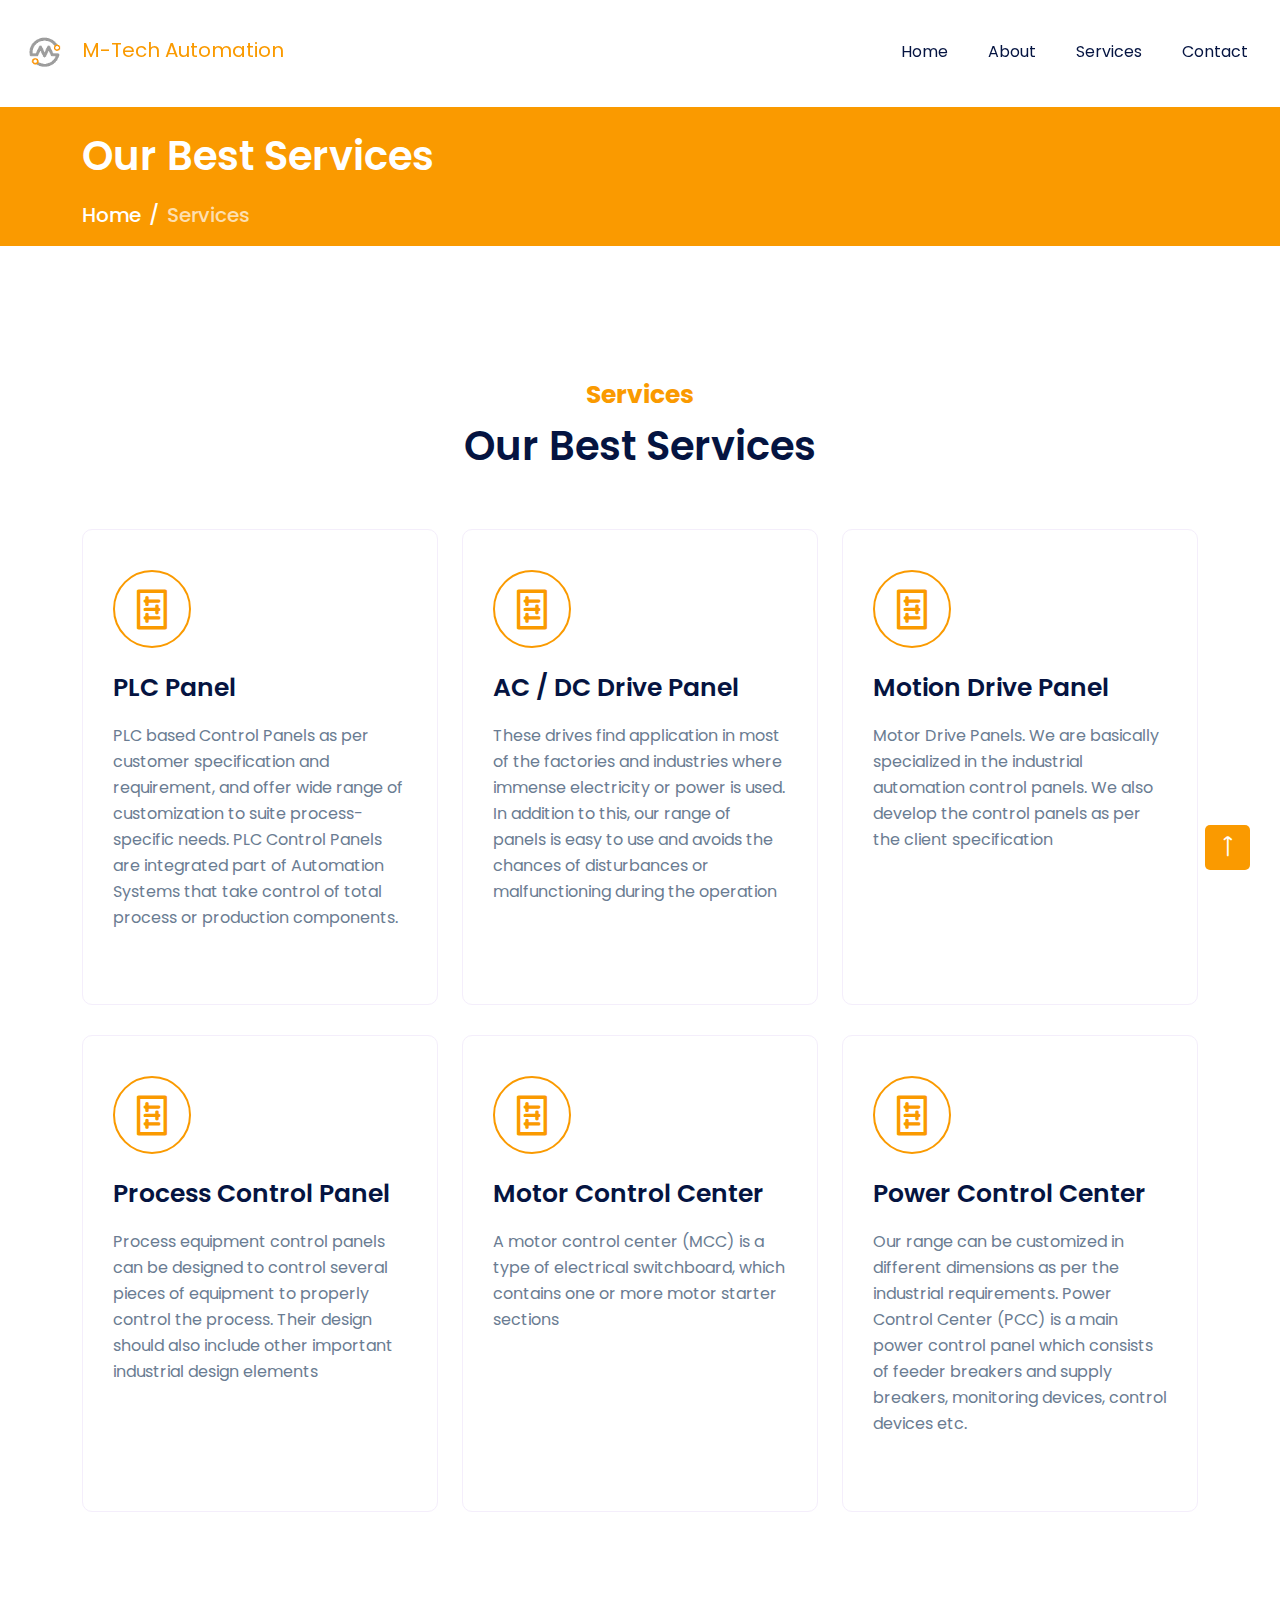
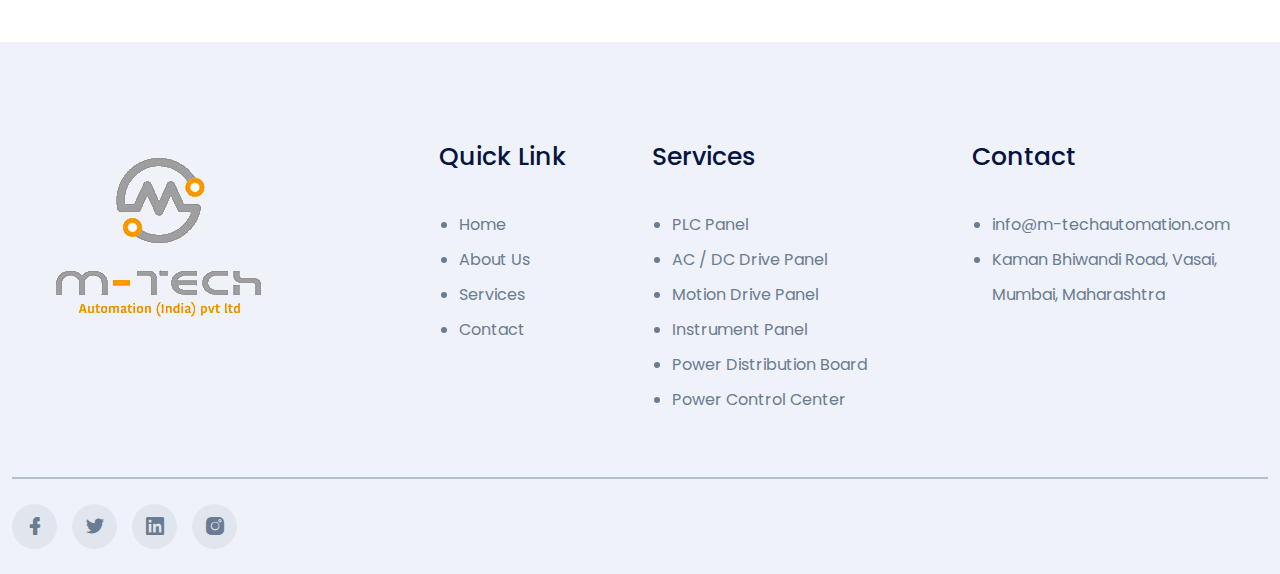
<file: services.html>
<!doctype html>
<html class="no-js" lang="">

<head>
    <meta charset="utf-8">
    <meta http-equiv="x-ua-compatible" content="ie=edge">
    <title>Service | M-Tech</title>
    <meta name="description" content="">
    <meta name="viewport" content="width=device-width, initial-scale=1">

    <link rel="shortcut icon" type="image/x-icon" href="assets/img/m-tech.png">
    <!-- Place favicon.ico in the root directory -->

    <!-- ========================= CSS here ========================= -->
    <link rel="stylesheet" href="assets/css/bootstrap-5.0.0-beta1.min.css">
    <link rel="stylesheet" href="assets/css/LineIcons.2.0.css">
    <link rel="stylesheet" href="assets/css/animate.css">
    <link rel="stylesheet" href="assets/css/tiny-slider.css">
    <link rel="stylesheet" href="assets/css/glightbox.min.css">
    <link rel="stylesheet" href="assets/css/main.css">
</head>

<body>
    
    <!-- ========================= preloader start ========================= -->
    <div class="preloader">
        <div class="loader">
            <div class="spinner">
                <div class="spinner-container">
                    <div class="spinner-rotator">
                        <div class="spinner-left">
                            <div class="spinner-circle"></div>
                        </div>
                        <div class="spinner-right">
                            <div class="spinner-circle"></div>
                        </div>
                    </div>
                </div>
            </div>
        </div>
    </div>
    <!-- preloader end -->

    <!-- ========================= header start ========================= -->
    <header class="header navbar-area">
        <div class="container-fluid">
            <div class="row align-items-center">
                <div class="col-lg-12">
                    <nav class="navbar navbar-expand-lg">
                        <a class="navbar-brand" style="color: #fa9a00;" href="index.html">
                            <img src="assets/img/m-tech.png" alt="Logo" width="65" height="40">
                            M-Tech Automation
                        </a>
                        <button class="navbar-toggler" type="button" data-bs-toggle="collapse"
                            data-bs-target="#navbarSupportedContent" aria-controls="navbarSupportedContent"
                            aria-expanded="false" aria-label="Toggle navigation">
                            <span class="toggler-icon"></span>
                            <span class="toggler-icon"></span>
                            <span class="toggler-icon"></span>
                        </button>

                        <div class="collapse navbar-collapse sub-menu-bar" id="navbarSupportedContent">
                            <ul id="nav" class="navbar-nav ms-auto">
                                <li class="nav-item">
                                    <a class="page-scroll" href="index.html">Home</a>
                                </li>
                                <li class="nav-item">
                                    <a class="page-scroll" href="about.html">About</a>
                                </li>
                                <li class="nav-item">
                                    <a class="page-scroll" href="services.html">Services</a>
                                </li>
                                <li class="nav-item">
                                    <a class="page-scroll" href="contact.html">Contact</a>
                                </li>
                            </ul>
                        </div> <!-- navbar collapse -->
                    </nav> <!-- navbar -->
                </div>
            </div> <!-- row -->
        </div> <!-- container -->

    </header>
    <!-- ========================= header end ========================= -->

    <!-- ========================= page-banner-section start ========================= -->
    <section class="page-banner-section pt-25 pb-0 img-bg" style="background-color:#fa9a00">
        <div class="container">
            <div class="row">
                <div class="col-xl-12">
                    <div class="banner-content">
                        <h2 class="text-white">Our Best Services</h2>
                        <div class="page-breadcrumb">
                            <nav aria-label="breadcrumb">
                                <ol class="breadcrumb">
                                    <li class="breadcrumb-item" aria-current="page"><a
                                            href="javascript:void(0)">Home</a></li>
                                    <li class="breadcrumb-item active" aria-current="page">Services</li>
                                </ol>
                            </nav>
                        </div>
                    </div>
                </div>
            </div>
        </div>
    </section>
    <!-- ========================= page-banner-section end ========================= -->

    <!-- ========================= service-section start ========================= -->
    <section id="service" class="service-section pt-130 pb-100">
        <div class="container">
            <div class="row">
                <div class="col-xl-6 col-lg-7 col-md-9 mx-auto">
                    <div class="section-title text-center mb-55">
                        <span class="wow fadeInDown" data-wow-delay=".2s">Services</span>
                        <h2 class="wow fadeInUp" data-wow-delay=".4s">Our Best Services</h2>
                        <p class="wow fadeInUp d-none" data-wow-delay=".6s">At vero eos et accusamus et iusto odio
                            dignissimos ducimus quiblanditiis praesentium</p>
                    </div>
                </div>
            </div>

            <div class="row">
                <div class="col-lg-4 col-md-6">
                    <div class="service-box box-style" style="height: 29.8rem;">
                        <div class="service-icon box-icon-style">
                            <i class="lni lni-control-panel"></i>
                        </div>
                        <div class="box-content-style service-content">
                            <h4>PLC Panel</h4>
                            <p>
                                PLC based Control Panels as per customer specification and requirement, and offer wide
                                range of customization to suite process-specific needs.
                                PLC Control Panels are integrated part of Automation Systems that take control of total
                                process or production components.
                            </p>
                        </div>
                    </div>
                </div>
                <div class="col-lg-4 col-md-6">
                    <div class="service-box box-style" style="height: 29.8rem;">
                        <div class="service-icon box-icon-style">
                            <i class="lni lni-control-panel"></i>
                        </div>
                        <div class="box-content-style service-content">
                            <h4>AC / DC Drive Panel</h4>
                            <p>
                                These drives find application in most of the factories and industries where immense
                                electricity or power is used.
                                In addition to this, our range of panels is easy to use and avoids the chances of
                                disturbances or malfunctioning during the operation
                            </p>
                        </div>
                    </div>
                </div>
                <div class="col-lg-4 col-md-6">
                    <div class="service-box box-style" style="height: 29.8rem;">
                        <div class="service-icon box-icon-style">
                            <i class="lni lni-control-panel"></i>
                        </div>
                        <div class="box-content-style service-content">
                            <h4>Motion Drive Panel</h4>
                            <p>Motor Drive Panels. 
                                We are basically specialized in the industrial automation control panels. 
                                We also develop the control panels as per the client specification</p>
                        </div>
                    </div>
                </div>
                <div class="col-lg-4 col-md-6">
                    <div class="service-box box-style" style="height: 29.8rem;">
                        <div class="service-icon box-icon-style">
                            <i class="lni lni-control-panel"></i>
                        </div>
                        <div class="box-content-style service-content">
                            <h4>Process Control Panel</h4>
                            <p>Process equipment control panels can be designed to control several pieces of equipment to properly control the process. 
                                Their design should also include other important industrial design elements</p>
                        </div>
                    </div>
                </div>
                <div class="col-lg-4 col-md-6">
                    <div class="service-box box-style" style="height: 29.8rem;">
                        <div class="service-icon box-icon-style">
                            <i class="lni lni-control-panel"></i>
                        </div>
                        <div class="box-content-style service-content">
                            <h4>Motor Control Center</h4>
                            <p>A motor control center (MCC) is a type of electrical switchboard, which contains one or more motor starter sections</p>
                        </div>
                    </div>
                </div>
                <div class="col-lg-4 col-md-6">
                    <div class="service-box box-style" style="height: 29.8rem;">
                        <div class="service-icon box-icon-style">
                            <i class="lni lni-control-panel"></i>
                        </div>
                        <div class="box-content-style service-content">
                            <h4>Power Control Center</h4>
                            <p>Our range can be customized in different dimensions as per the industrial requirements. 
                                Power Control Center (PCC) is a main power control panel which consists of feeder breakers and supply breakers, 
                                monitoring devices, control devices etc.</p>
                        </div>
                    </div>
                </div>
            </div>
        </div>
    </section>
    <!-- ========================= service-section end ========================= -->

    <!-- ========================= footer start ========================= -->
    <footer class="footer pt-100">
        <div class="container-fluid">
            <div class="row">
                <div class="col-xl-3 col-lg-4 col-md-6">
                    <div class="footer-widget mb-60 wow fadeInLeft" data-wow-delay=".2s">
                        <a href="index.html" class="logo mb-30"><img src="assets/img/footer-logo.png" alt="logo"></a>
                        <!-- <p class="mb-30 footer-desc">We Crafted an awesome desig library that is robust and intuitive to use. No matter you're building a business presentation websit.</p> -->
                    </div>
                </div>
                <div class="col-xl-2 offset-xl-1 col-lg-2 col-md-6">
                    <div class="footer-widget mb-60 wow fadeInUp" data-wow-delay=".4s">
                        <h4>Quick Link</h4>
                        <ul class="footer-links">
                            <li>
                                <a href="index.html">Home</a>
                            </li>
                            <li>
                                <a href="about.html">About Us</a>
                            </li>
                            <li>
                                <a href="services.html">Services</a>
                            </li>
                            <li>
                                <a href="contact.html">Contact</a>
                            </li>
                        </ul>
                    </div>
                </div>
                <div class="col-xl-3 col-lg-3 col-md-6">
                    <div class="footer-widget mb-60 wow fadeInUp" data-wow-delay=".6s">
                        <h4>Services</h4>
                        <ul class="footer-links">
                            <li>
                                <a href="javascript:void(0)">PLC Panel</a>
                            </li>
                            <li>
                                <a href="javascript:void(0)">AC / DC Drive Panel</a>
                            </li>
                            <li>
                                <a href="javascript:void(0)">Motion Drive Panel</a>
                            </li>
                            <li>
                                <a href="javascript:void(0)">Instrument Panel</a>
                            </li>
                            <li>
                                <a href="javascript:void(0)">Power Distribution Board</a>
                            </li>
                            <li>
                                <a href="javascript:void(0)">Power Control Center</a>
                            </li>
                        </ul>
                    </div>
                </div>
                <div class="col-xl-3 col-lg-3 col-md-6">
                    <div class="footer-widget mb-60 wow fadeInRight" data-wow-delay=".8s">
                        <h4>Contact</h4>
                        <ul class="footer-contact">
                            <li>
                                <p>info@m-techautomation.com</p>
                            </li>
                            <li>
                                <p>Kaman Bhiwandi Road, Vasai, Mumbai, Maharashtra</p>
                            </li>
                        </ul>
                    </div>
                </div>
            </div>

            <div class="copyright-area">
                <div class="row align-items-center">
                    <div class="col-md-6">
                        <div class="footer-social-links">
                            <ul class="d-flex">
                                <li><a href="javascript:void(0)"><i class="lni lni-facebook-filled"></i></a></li>
                                <li><a href="javascript:void(0)"><i class="lni lni-twitter-filled"></i></a></li>
                                <li><a href="javascript:void(0)"><i class="lni lni-linkedin-original"></i></a></li>
                                <li><a href="javascript:void(0)"><i class="lni lni-instagram-filled"></i></a></li>
                            </ul>
                        </div>
                    </div>
                </div>
            </div>
        </div>
    </footer>
    <!-- ========================= footer end ========================= -->

    <!-- ========================= scroll-top ========================= -->
    <a href="#" class="scroll-top">
        <i class="lni lni-arrow-up"></i>
    </a>

    <!-- ========================= JS here ========================= -->
    <script src="assets/js/bootstrap.bundle-5.0.0-beta1.min.js"></script>
    <script src="assets/js/contact-form.js"></script>
    <script src="assets/js/count-up.min.js"></script>
    <script src="assets/js/tiny-slider.js"></script>
    <script src="assets/js/isotope.min.js"></script>
    <script src="assets/js/glightbox.min.js"></script>
    <script src="assets/js/wow.min.js"></script>
    <script src="assets/js/imagesloaded.min.js"></script>
    <script src="assets/js/main.js"></script>
</body>

</html>
</file>
<file: assets/css/tiny-slider.css>
.tns-outer{padding:0 !important}.tns-outer [hidden]{display:none !important}.tns-outer [aria-controls],.tns-outer [data-action]{cursor:pointer}.tns-slider{-webkit-transition:all 0s;-moz-transition:all 0s;transition:all 0s}.tns-slider>.tns-item{-webkit-box-sizing:border-box;-moz-box-sizing:border-box;box-sizing:border-box}.tns-horizontal.tns-subpixel{white-space:nowrap}.tns-horizontal.tns-subpixel>.tns-item{display:inline-block;vertical-align:top;white-space:normal}.tns-horizontal.tns-no-subpixel:after{content:'';display:table;clear:both}.tns-horizontal.tns-no-subpixel>.tns-item{float:left}.tns-horizontal.tns-carousel.tns-no-subpixel>.tns-item{margin-right:-100%}.tns-no-calc{position:relative;left:0}.tns-gallery{position:relative;left:0;min-height:1px}.tns-gallery>.tns-item{position:absolute;left:-100%;-webkit-transition:transform 0s, opacity 0s;-moz-transition:transform 0s, opacity 0s;transition:transform 0s, opacity 0s}.tns-gallery>.tns-slide-active{position:relative;left:auto !important}.tns-gallery>.tns-moving{-webkit-transition:all 0.25s;-moz-transition:all 0.25s;transition:all 0.25s}.tns-autowidth{display:inline-block}.tns-lazy-img{-webkit-transition:opacity 0.6s;-moz-transition:opacity 0.6s;transition:opacity 0.6s;opacity:0.6}.tns-lazy-img.tns-complete{opacity:1}.tns-ah{-webkit-transition:height 0s;-moz-transition:height 0s;transition:height 0s}.tns-ovh{overflow:hidden}.tns-visually-hidden{position:absolute;left:-10000em}.tns-transparent{opacity:0;visibility:hidden}.tns-fadeIn{opacity:1;filter:alpha(opacity=100);z-index:0}.tns-normal,.tns-fadeOut{opacity:0;filter:alpha(opacity=0);z-index:-1}.tns-vpfix{white-space:nowrap}.tns-vpfix>div,.tns-vpfix>li{display:inline-block}.tns-t-subp2{margin:0 auto;width:310px;position:relative;height:10px;overflow:hidden}.tns-t-ct{width:2333.3333333%;width:-webkit-calc(100% * 70 / 3);width:-moz-calc(100% * 70 / 3);width:calc(100% * 70 / 3);position:absolute;right:0}.tns-t-ct:after{content:'';display:table;clear:both}.tns-t-ct>div{width:1.4285714%;width:-webkit-calc(100% / 70);width:-moz-calc(100% / 70);width:calc(100% / 70);height:10px;float:left}

/*# sourceMappingURL=sourcemaps/tiny-slider.css.map */
</file>
<file: assets/css/main.css>
/* ===========================
Index Of css

01. Common CSS
02. Header CSS
03. Hero CSS
04. About CSS
05. Service CSS
06. Process CSS
07. Pricing CSS
08. Testimonial CSS
09. Team CSS
10. Subscribe CSS
11. Blog CSS
12. Contact CSS
13. Footer CSS

========================== */
/*===========================
    01. Common CSS
===========================*/
@import url("https://fonts.googleapis.com/css?family=Poppins:300,400,500,600,700,800,900&display=swap");
html {
  scroll-behavior: smooth;
}

body {
  font-family: "Poppins", sans-serif;
  font-weight: normal;
  font-style: normal;
  color: #6A7C92;
  overflow-x: hidden;
}

* {
  margin: 0;
  padding: 0;
  box-sizing: border-box;
}

.navbar-toggler:focus,
a:focus,
input:focus,
textarea:focus,
button:focus,
.btn:focus,
.btn.focus,
.btn:not(:disabled):not(.disabled).active,
.btn:not(:disabled):not(.disabled):active {
  text-decoration: none;
  outline: none;
  box-shadow: none;
}

a:hover {
  transition: all 0.3s ease-out 0s;
  color: #fa9a00;
}

a:focus,
a:hover {
  text-decoration: none;
}

button {
  cursor: pointer;
}

i,
span,
a {
  display: inline-block;
  text-decoration: none;
}

audio,
canvas,
iframe,
img,
svg,
video {
  vertical-align: middle;
}

h1,
h2,
h3,
h4,
h5,
h6 {
  font-weight: 600;
  color: #051441;
  margin: 0px;
}

h1 a,
h2 a,
h3 a,
h4 a,
h5 a,
h6 a {
  color: inherit;
}

h1 {
  font-size: 50px;
}

h2 {
  font-size: 40px;
}

@media (max-width: 767px) {
  h2 {
    font-size: 31px;
  }
}

h3 {
  font-size: 30px;
}

h4 {
  font-size: 25px;
}

h5 {
  font-size: 20px;
}

h6 {
  font-size: 16px;
}

ul, ol {
  margin: 0px;
  padding: 0px;
  list-style-type: none;
}

p {
  font-size: 16px;
  font-weight: 400;
  line-height: 26px;
  color: #6A7C92;
  margin: 0px;
}

@media only screen and (min-width: 992px) and (max-width: 1199px) {
  p {
    font-size: 16px;
    line-height: 26px;
  }
}

@media (max-width: 767px) {
  p {
    font-size: 16px;
    line-height: 26px;
  }
}

.img-bg {
  background-position: center center;
  background-size: cover;
  background-repeat: no-repeat;
  width: 100%;
  height: 100%;
}

@media only screen and (min-width: 480px) and (max-width: 767px) {
  .container {
    width: 450px;
  }
}

.gray-bg {
  background: #EFF2F9;
}

.alert-link {
  font-weight: 600;
}

.alert h4 {
  margin-bottom: 10px;
}

.page-404-content h2 {
  font-size: 120px;
  font-weight: 900;
  color: #fa9a00;
}

.page-404-content h4 {
  font-size: 40px;
  color: #6A7C92;
}

/*===== All Button Style =====*/
.theme-btn {
  display: inline-block;
  font-weight: 400;
  text-align: center;
  white-space: nowrap;
  vertical-align: middle;
  user-select: none;
  padding: 16px 48px;
  font-size: 18px;
  border-radius: 50px;
  color: #fff;
  cursor: pointer;
  z-index: 5;
  transition: all .4s ease-in-out;
  border: none;
  background: linear-gradient(to left, #fa9a00 0%, #fa9a00 50.39%, #fa9a00 100%);
  background-size: 200% auto;
  overflow: hidden;
}

.theme-btn:hover, .theme-btn:focus {
  background-position: right center;
  color: #fff;
  box-shadow: 0px 0px 30px rgba(46, 87, 217, 0.45);
}

.theme-btn.border-btn {
  padding: 14px 40px;
  background: transparent;
  border: 1.5px solid #fa9a00;
  color: #6A7C92;
  font-size: 18px;
  box-shadow: none;
}

.scroll-top {
  width: 45px;
  height: 45px;
  background: #fa9a00;
  text-align: center;
  line-height: 45px;
  font-size: 20px;
  color: #fff;
  border-radius: 5px;
  position: fixed;
  bottom: 30px;
  right: 30px;
  z-index: 9;
  cursor: pointer;
  transition: all 0.3s ease-out 0s;
}

.scroll-top:hover {
  background: rgba(250, 154, 0, 1);
  color: #fff;
}

@keyframes animation1 {
  0% {
    transform: translateY(0px);
    opacity: 0.29;
  }
  50% {
    transform: translateY(-700px);
    opacity: 0;
  }
  100% {
    transform: translateY(0px);
    opacity: 0;
  }
}

/*===== All Section Title Style =====*/
.section-title span {
  font-size: 25px;
  font-weight: 700;
  color: #fa9a00;
  margin-bottom: 5px;
}

@media (max-width: 767px) {
  .section-title span {
    font-size: 20px;
  }
}

.section-title h2 {
  line-height: 55px;
  font-weight: 600;
  margin-bottom: 15px;
}

@media (max-width: 767px) {
  .section-title h2 {
    line-height: 41px;
  }
}

.section-title p {
  font-size: 18px;
}

/*===== All Preloader Style =====*/
.preloader {
  /* Body Overlay */
  position: fixed;
  top: 0;
  left: 0;
  display: table;
  height: 100%;
  width: 100%;
  /* Change Background Color */
  background: #fff;
  z-index: 99999;
}

.preloader .loader {
  display: table-cell;
  vertical-align: middle;
  text-align: center;
}

.preloader .loader .spinner {
  position: absolute;
  left: 50%;
  top: 50%;
  width: 64px;
  margin-left: -32px;
  z-index: 18;
  pointer-events: none;
}

.preloader .loader .spinner .spinner-container {
  pointer-events: none;
  position: absolute;
  width: 100%;
  padding-bottom: 100%;
  top: 50%;
  left: 50%;
  margin-top: -50%;
  margin-left: -50%;
  animation: spinner-linspin 1568.2353ms linear infinite;
}

.preloader .loader .spinner .spinner-container .spinner-rotator {
  position: absolute;
  width: 100%;
  height: 100%;
  animation: spinner-easespin 5332ms cubic-bezier(0.4, 0, 0.2, 1) infinite both;
}

.preloader .loader .spinner .spinner-container .spinner-rotator .spinner-left {
  position: absolute;
  top: 0;
  left: 0;
  bottom: 0;
  overflow: hidden;
  right: 50%;
}

.preloader .loader .spinner .spinner-container .spinner-rotator .spinner-right {
  position: absolute;
  top: 0;
  right: 0;
  bottom: 0;
  overflow: hidden;
  left: 50%;
}

.preloader .loader .spinner-circle {
  box-sizing: border-box;
  position: absolute;
  width: 200%;
  height: 100%;
  border-style: solid;
  /* Spinner Color */
  border-color: #fa9a00 #fa9a00 #F4EEFB;
  border-radius: 50%;
  border-width: 6px;
}

.preloader .loader .spinner-left .spinner-circle {
  left: 0;
  right: -100%;
  border-right-color: #F4EEFB;
  animation: spinner-left-spin 1333ms cubic-bezier(0.4, 0, 0.2, 1) infinite both;
}

.preloader .loader .spinner-right .spinner-circle {
  left: -100%;
  right: 0;
  border-left-color: #F4EEFB;
  animation: right-spin 1333ms cubic-bezier(0.4, 0, 0.2, 1) infinite both;
}

/* Preloader Animations */

@keyframes spinner-linspin {
  to {
    transform: rotate(360deg);
  }
}

@keyframes spinner-easespin {
  12.5% {
    transform: rotate(135deg);
  }
  25% {
    transform: rotate(270deg);
  }
  37.5% {
    transform: rotate(405deg);
  }
  50% {
    transform: rotate(540deg);
  }
  62.5% {
    transform: rotate(675deg);
  }
  75% {
    transform: rotate(810deg);
  }
  87.5% {
    transform: rotate(945deg);
  }
  to {
    transform: rotate(1080deg);
  }
}

@keyframes spinner-left-spin {
  0% {
    transform: rotate(130deg);
  }
  50% {
    transform: rotate(-5deg);
  }
  to {
    transform: rotate(130deg);
  }
}

@keyframes right-spin {
  0% {
    transform: rotate(-130deg);
  }
  50% {
    transform: rotate(5deg);
  }
  to {
    transform: rotate(-130deg);
  }
}

/*===========================
    02. Header CSS 
===========================*/
/*===== NAVBAR =====*/
.navbar-area {
  position: fixed;
  top: 0;
  left: 0;
  width: 100%;
  z-index: 99;
  transition: all 0.3s ease-out 0s;
  padding: 0;
}

.navbar-area.header-3 {
  background: #fff;
}

.sticky {
  position: fixed;
  z-index: 99;
  background: #fa9a00;
  box-shadow: 0px 20px 50px 0px rgba(0, 0, 0, 0.05);
  transition: all 0.3s ease-out 0s;
  background: #fff;
  padding: 0px 0;
}

.sticky .navbar {
  padding: 10px 0;
}

.navbar {
  padding: 20px 0;
  position: relative;
  transition: all 0.3s ease-out 0s;
}

.navbar-brand {
  padding: 0;
}

.navbar-brand img {
  max-width: 150px;
}

.navbar-toggler {
  padding: 0px;
}

.navbar-toggler .toggler-icon {
  width: 30px;
  height: 2px;
  background-color: #222;
  display: block;
  margin: 5px 0;
  position: relative;
  transition: all 0.3s ease-out 0s;
}

.navbar-toggler.active .toggler-icon:nth-of-type(1) {
  transform: rotate(45deg);
  top: 7px;
}

.navbar-toggler.active .toggler-icon:nth-of-type(2) {
  opacity: 0;
}

.navbar-toggler.active .toggler-icon:nth-of-type(3) {
  transform: rotate(135deg);
  top: -7px;
}

@media only screen and (min-width: 768px) and (max-width: 991px) {
  .navbar-collapse {
    position: absolute;
    top: 100%;
    left: 0;
    width: 100%;
    background-color: #fff;
    z-index: 9;
    box-shadow: 0px 15px 20px 0px rgba(0, 0, 0, 0.1);
    padding: 10px 20px;
    max-height: 350px;
    overflow-y: scroll;
  }
}

@media (max-width: 767px) {
  .navbar-collapse {
    position: absolute;
    top: 100%;
    left: 0;
    width: 100%;
    background-color: #fff;
    z-index: 9;
    box-shadow: 0px 15px 20px 0px rgba(5, 20, 65, 0.1);
    padding: 5px 12px;
    max-height: 350px;
    overflow-y: scroll;
  }
}

.navbar-nav .nav-item {
  position: relative;
  z-index: 1;
}

.navbar-nav .nav-item:hover a {
  color: #fa9a00;
}

.navbar-nav .nav-item a {
  font-size: 16px;
  color: #051441;
  transition: all 0.3s ease-out 0s;
  position: relative;
  padding: 20px;
  display: inline-flex;
  align-items: center;
}

@media only screen and (min-width: 992px) and (max-width: 1199px) {
  .navbar-nav .nav-item a {
    padding: 20px 15px;
  }
}

@media only screen and (min-width: 768px) and (max-width: 991px), (max-width: 767px) {
  .navbar-nav .nav-item a {
    color: #051441;
    display: flex;
    justify-content: space-between;
    padding: 10px 0;
  }
}

.navbar-nav .nav-item a.active {
  color: #fa9a00;
}

.navbar-nav .nav-item a.dd-menu {
  padding-right: 34px;
}

@media only screen and (min-width: 992px) and (max-width: 1199px) {
  .navbar-nav .nav-item a.dd-menu {
    padding-right: 30px;
  }
}

.navbar-nav .nav-item a.dd-menu::after {
  content: "\ea58";
  font: normal normal normal 1em/1 "LineIcons";
  position: absolute;
  right: 18px;
  font-size: 12px;
  top: 25px;
  margin-left: 5px;
  margin-top: 0px;
  transition: all 0.3s ease-out 0s;
}

@media only screen and (min-width: 992px) and (max-width: 1199px) {
  .navbar-nav .nav-item a.dd-menu::after {
    right: 13px;
  }
}

@media only screen and (min-width: 768px) and (max-width: 991px), (max-width: 767px) {
  .navbar-nav .nav-item a.dd-menu::after {
    top: 16px;
    right: 0;
    transform: rotate(180deg);
  }
}

@media only screen and (min-width: 768px) and (max-width: 991px), (max-width: 767px) {
  .navbar-nav .nav-item a.collapsed::after {
    transform: rotate(0deg);
  }
}

.navbar-nav .nav-item:hover > .sub-menu {
  top: 100%;
  opacity: 1;
  visibility: visible;
}

.navbar-nav .nav-item:hover > .sub-menu .sub-menu {
  left: 100%;
  top: 0;
}

.navbar-nav .nav-item .sub-menu {
  min-width: 200px;
  background-color: #fff;
  box-shadow: 0px 0px 20px 0px rgba(0, 0, 0, 0.1);
  position: absolute;
  top: 110%;
  left: 0;
  opacity: 0;
  visibility: hidden;
  transition: all 0.3s ease-out 0s;
  padding: 0;
}

.navbar-nav .nav-item .sub-menu.left-menu {
  left: -100%;
}

.navbar-nav .nav-item .sub-menu.collapse:not(.show) {
  display: block;
}

@media only screen and (min-width: 768px) and (max-width: 991px), (max-width: 767px) {
  .navbar-nav .nav-item .sub-menu.collapse:not(.show) {
    display: none;
  }
}

.navbar-nav .nav-item .sub-menu::after {
  content: '';
  position: absolute;
  background: #fff;
  width: 20px;
  height: 20px;
  top: -10px;
  left: 20%;
  transform: rotate(45deg);
  border-top: 1px solid rgba(0, 0, 0, 0.05);
  border-left: 1px solid rgba(0, 0, 0, 0.05);
}

@media only screen and (min-width: 768px) and (max-width: 991px), (max-width: 767px) {
  .navbar-nav .nav-item .sub-menu {
    position: static;
    width: 100%;
    opacity: 1;
    visibility: visible;
    box-shadow: none;
  }
  .navbar-nav .nav-item .sub-menu::after {
    display: none;
  }
}

.navbar-nav .nav-item .sub-menu > li {
  display: block;
  margin-left: 0;
}

.navbar-nav .nav-item .sub-menu > li:last-child {
  border: none;
}

.navbar-nav .nav-item .sub-menu > li.active > a, .navbar-nav .nav-item .sub-menu > li:hover > a {
  color: #fa9a00;
}

.navbar-nav .nav-item .sub-menu > li > a {
  font-weight: 400;
  display: block;
  padding: 10px 15px;
  font-size: 14px;
  color: #222;
  border-top: 1px solid rgba(0, 0, 0, 0.03);
}

.navbar-nav .nav-item .sub-menu > li > a:hover {
  background: rgba(0, 0, 0, 0.05);
}

.search-form {
  position: relative;
  width: 236px;
  height: 56px;
  border-radius: 50px;
  margin-left: 20px;
}

@media only screen and (min-width: 992px) and (max-width: 1199px) {
  .search-form {
    width: 220px;
  }
}

@media only screen and (min-width: 768px) and (max-width: 991px) {
  .search-form {
    width: 100%;
    margin: 10px 0;
  }
}

@media (max-width: 767px) {
  .search-form {
    width: 100%;
    margin: 10px 0;
  }
}

.search-form input {
  width: 100%;
  height: 100%;
  padding: 0 25px;
  border: 1px solid #F4EEFB;
  background: #fff;
  border-radius: 50px;
  transition: all 0.3s ease-out 0s;
}

.search-form input:focus {
  box-shadow: 0px 0px 30px rgba(215, 224, 252, 0.45);
}

.search-form button {
  background: none;
  border: none;
  position: absolute;
  right: 25px;
  top: 17px;
}

/*===========================
    03. Hero CSS
===========================*/
.hero-section {
  padding-top: 100px;
  position: relative;
  height: 870px;
  display: flex;
  align-items: center;
}

@media only screen and (min-width: 1400px) {
  .hero-section {
    height: 870px;
  }
}

@media only screen and (min-width: 1200px) and (max-width: 1399px) {
  .hero-section {
    height: 700px;
  }
}

@media only screen and (min-width: 992px) and (max-width: 1199px) {
  .hero-section {
    height: 650px;
  }
}

@media only screen and (min-width: 768px) and (max-width: 991px), (max-width: 767px) {
  .hero-section {
    height: auto;
    padding-top: 150px;
  }
}

.hero-section .hero-content-wrapper h2 {
  font-weight: 700;
  font-size: 25px;
  line-height: 50px;
  color: #fa9a00;
  margin-bottom: 0;
}

.hero-section .hero-content-wrapper h1 {
  font-weight: bold;
  font-size: 50px;
  line-height: 65px;
  color: #051441;
  margin-bottom: 25px;
}

@media only screen and (min-width: 992px) and (max-width: 1199px), only screen and (min-width: 1200px) and (max-width: 1399px) {
  .hero-section .hero-content-wrapper h1 {
    font-size: 45px;
    line-height: 60px;
  }
}

@media (max-width: 767px) {
  .hero-section .hero-content-wrapper h1 {
    font-size: 40px;
    line-height: 52px;
  }
}

.hero-section .hero-content-wrapper p {
  font-size: 18px;
  line-height: 26px;
  color: #6A7C92;
  opacity: 0.8;
  margin-bottom: 30px;
}

.hero-section .hero-img {
  position: absolute;
  right: 0;
  top: 50%;
  transform: translateY(-50%);
  width: 48%;
  text-align: right;
  margin: 60px 0;
}

@media only screen and (min-width: 768px) and (max-width: 991px), (max-width: 767px) {
  .hero-section .hero-img {
    position: relative;
    width: 100%;
    top: 0;
    transform: translate(0, 0);
  }
}

.hero-section .hero-img.hero-img-2 {
  top: 50%;
}

.hero-section .hero-img .hero-img-right {
  position: relative;
}

@media only screen and (min-width: 768px) and (max-width: 991px) {
  .hero-section .hero-img .hero-img-right {
    position: static;
  }
}

@media (max-width: 767px) {
  .hero-section .hero-img .hero-img-right {
    position: static;
  }
}

.hero-section .hero-img img.dot-shape {
  position: absolute;
  left: -60px;
  bottom: 60px;
  z-index: -1;
}

.hero-section .hero-img .image {
  width: 100%;
}

.hero-section .hero-img .video-btn {
  position: absolute;
  left: -40px;
  top: 50%;
  transform: translateY(-50%);
}

@media only screen and (min-width: 768px) and (max-width: 991px), (max-width: 767px) {
  .hero-section .hero-img .video-btn {
    left: 50%;
    transform: translate(-50%, -50%);
  }
}

.hero-section .hero-img .video-btn a {
  width: 80px;
  height: 80px;
  border-radius: 50%;
  background: #fff;
  display: flex;
  justify-content: center;
  align-items: center;
  text-align: center;
  color: #fa9a00;
  transition: all 0.3s ease-out 0s;
  box-shadow: 0px 0px 20px rgba(170, 189, 249, 0.45);
}

.hero-section .hero-img .video-btn a:hover {
  box-shadow: 0px 0px 50px rgba(170, 189, 249, 0.65);
}

@media only screen and (min-width: 768px) and (max-width: 991px), (max-width: 767px) {
  .hero-section.hero-section-2 {
    display: block;
  }
}

.hero-section.hero-section-2 .border-btn:hover {
  background: rgba(55, 99, 235, 0.7);
  color: #fff;
}

.client-logo-section .client-logo-wrapper .client-logo-carousel .client-logo {
  padding: 10px;
  text-align: center;
  margin: auto;
}

.client-logo-section .client-logo-wrapper .client-logo-carousel .client-logo img {
  max-width: 220px;
  width: 100%;
  opacity: .3;
  transition: all 0.3s ease-out 0s;
}

.client-logo-section .client-logo-wrapper .client-logo-carousel .client-logo img:hover {
  opacity: 1;
}

.box-style {
  padding: 40px 30px;
  border: 1px solid #F4EEFB;
  border-radius: 10px;
  margin-bottom: 30px;
  transition: all 0.3s ease-out 0s;
}

.box-style:hover {
  box-shadow: 0px 0px 30px rgba(215, 224, 252, 0.45);
}

.box-style:hover .box-icon-style {
  color: #fff;
  border-color: transparent;
  background: linear-gradient(#fa9a00 0%, #fa9a00 100%);
}

.box-style:hover .box-icon-style::after {
  opacity: 1;
  visibility: visible;
}

.box-style .box-icon-style {
  width: 78px;
  height: 78px;
  border-radius: 50%;
  margin-bottom: 25px;
  background: #fff;
  border: 2px solid #fa9a00;
  display: flex;
  align-items: center;
  justify-content: center;
  color: #fa9a00;
  font-size: 40px;
  transition: all 0.3s ease-out 0s;
  position: relative;
}

.box-style .box-icon-style::after {
  content: '';
  width: 100%;
  height: 100%;
  top: 0;
  left: 0;
  position: absolute;
  opacity: 0;
  visibility: hidden;
  background: linear-gradient(#fa9a00 0%, #fa9a00 100%);
  transition: all 0.3s ease-out 0s;
  z-index: -1;
  border-radius: 50%;
  border: 1px solid transparent;
}

.box-style .box-content-style h4 {
  font-size: 25px;
  font-weight: 600;
  margin-bottom: 20px;
}

/*===========================
    04. About CSS 
===========================*/
.about-section {
  background: #EFF2F9;
  padding: 180px 0;
  position: relative;
}

@media only screen and (min-width: 768px) and (max-width: 991px) {
  .about-section {
    padding: 120px 0;
  }
}

@media (max-width: 767px) {
  .about-section {
    padding: 120px 0;
  }
}

.about-section .about-img-wrapper {
  position: absolute;
  left: 0;
  top: 50%;
  width: 46%;
  transform: translateY(-50%);
}

@media only screen and (min-width: 768px) and (max-width: 991px) {
  .about-section .about-img-wrapper {
    position: relative;
    top: 0;
    transform: translateY(0);
    width: 100%;
    margin-bottom: 50px;
  }
}

@media (max-width: 767px) {
  .about-section .about-img-wrapper {
    position: relative;
    top: 0;
    transform: translateY(0);
    width: 100%;
    margin-bottom: 50px;
  }
}

.about-section .about-img-wrapper img {
  width: 100%;
}

.about-section .about-img-wrapper .about-experience {
  width: 300px;
  border-radius: 27px;
  background: linear-gradient(to top left, #fa9a00 0%, #fa9a00 100%);
  border: 5px solid #eff2f9;
  padding: 40px 20px;
  position: absolute;
  right: -40px;
  bottom: 10px;
}

@media only screen and (min-width: 768px) and (max-width: 991px) {
  .about-section .about-img-wrapper .about-experience {
    right: 40px;
  }
}

@media (max-width: 767px) {
  .about-section .about-img-wrapper .about-experience {
    right: 40px;
  }
}

.about-section .about-img-wrapper .about-experience h3 {
  font-size: 26px;
  font-weight: 700;
  color: #fff;
  margin-bottom: 15px;
}

.about-section .about-img-wrapper .about-experience p {
  color: #fff;
}

.about-section .about-content-wrapper .about-content .counter-up {
  display: flex;
  justify-content: space-between;
}

@media (max-width: 767px) {
  .about-section .about-content-wrapper .about-content .counter-up {
    display: block;
  }
}

@media only screen and (min-width: 480px) and (max-width: 767px) {
  .about-section .about-content-wrapper .about-content .counter-up {
    display: flex;
  }
}

.about-section .about-content-wrapper .about-content .counter-up .counter {
  margin-right: 10px;
}

.about-section .about-content-wrapper .about-content .counter-up .counter:last-child {
  margin-right: 0;
}

.about-section .about-content-wrapper .about-content .counter-up .counter span {
  font-size: 40px;
  font-weight: 600;
  color: #fa9a00;
  display: block;
  margin-bottom: 8px;
}

.about-section .about-content-wrapper .about-content .counter-up .counter h4 {
  font-weight: 500;
  margin-bottom: 10px;
}

.time-line {
  position: relative;
}

.time-line .row {
  position: relative;
}

.time-line::after {
  content: '';
  position: absolute;
  width: 2px;
  height: 100%;
  left: 50%;
  top: 0;
  background: #F4EEFB;
  z-index: -1;
}

@media only screen and (min-width: 768px) and (max-width: 991px) {
  .time-line::after {
    display: none;
  }
}

@media (max-width: 767px) {
  .time-line::after {
    display: none;
  }
}

.time-line .box-icon-style {
  width: 60px;
  height: 60px;
  display: flex;
  justify-content: center;
  align-items: center;
  border-radius: 50%;
  border: 1px solid #F4EEFB;
  position: absolute;
  left: 50%;
  top: 50%;
  z-index: 2;
  background-color: #fff;
  transform: translate(-50%, -50%);
  transition: all 0.3s ease-out 0s;
}

@media only screen and (min-width: 768px) and (max-width: 991px) {
  .time-line .box-icon-style {
    position: static;
    transform: translate(0);
    margin-bottom: 30px;
  }
}

@media (max-width: 767px) {
  .time-line .box-icon-style {
    position: static;
    transform: translate(0);
    margin-bottom: 30px;
  }
}

.time-line .box-icon-style i {
  transition: all 0.3s ease-out 0s;
  font-size: 20px;
  padding: 2px;
  color: #fa9a00;
}

@media only screen and (min-width: 768px) and (max-width: 991px) {
  .time-line .single-timeline {
    margin-bottom: 50px;
  }
}

@media (max-width: 767px) {
  .time-line .single-timeline {
    margin-bottom: 50px;
  }
}

.time-line .single-timeline:hover .box-icon-style {
  background: linear-gradient(#fa9a00 0%, #fa9a00 100%);
  color: #fff;
  border-color: transparent;
}

.time-line .single-timeline:hover .box-icon-style i {
  color: #fff;
}

@media only screen and (min-width: 768px) and (max-width: 991px) {
  .time-line .single-timeline .timeline-img {
    margin-bottom: 30px;
  }
}

@media (max-width: 767px) {
  .time-line .single-timeline .timeline-img {
    margin-bottom: 30px;
  }
}

.time-line .single-timeline .timeline-img img {
  width: 100%;
}

/*===========================
    05. Service CSS 
===========================*/
.service-section .service-box-style-2 {
  padding: 0;
  text-align: center;
}

.service-section .service-box-style-2 .service-thumbnail img {
  width: 100%;
  border-radius: 10px 10px 0 0;
}

.service-section .service-box-style-2 .box-icon-style {
  margin-left: auto;
  margin-right: auto;
  width: 54px;
  height: 54px;
  border: 2px solid #fff;
  font-size: 25px;
  margin-top: -27px;
  background: #fff;
  position: relative;
  z-index: 9;
}

.service-section .service-box-style-2 .box-icon-style i {
  color: transparent;
  -webkit-background-clip: text;
  -ms-background-clip: text;
  background-clip: text;
  background-image: linear-gradient(#fa9a00 0%, #fa9a00 100%);
  transition: all 0.3s ease-out 0s;
}

.service-section .service-box-style-2:hover .box-icon-style {
  background: linear-gradient(#fa9a00 0%, #fa9a00 100%);
}

.service-section .service-box-style-2:hover .box-icon-style i {
  color: #fff;
}

.service-section .service-box-style-2 .box-content-style {
  padding: 0 30px 35px;
}

/*===========================
    07. Pricing CSS 
===========================*/
.pricing-section .pricing-btn ul {
  display: inline-flex;
  border: 1px solid #F4EEFB;
  border-radius: 50px;
}

@media (max-width: 767px) {
  .pricing-section .pricing-btn ul {
    margin-bottom: 40px;
  }
}

.pricing-section .pricing-btn ul li.nav-item a {
  background: #fff;
  padding: 24px 35px;
  font-size: 16px;
  font-weight: 700;
  color: #051441;
  box-shadow: 0px 0px 47px rgba(161, 192, 255, 0.16);
}

@media (max-width: 767px) {
  .pricing-section .pricing-btn ul li.nav-item a {
    padding: 20px;
    font-size: 14px;
  }
}

.pricing-section .pricing-btn ul li.nav-item a.active {
  color: #fff;
  background: linear-gradient(to left, #fa9a00 0%, #fa9a00 50.39%, #fa9a00 100%);
  background-size: 200%;
  transition: all 0.3s ease-out 0s;
}

.pricing-section .pricing-btn ul li.nav-item:first-child .nav-link {
  border-radius: 50px 0 0 50px;
}

@media (max-width: 767px) {
  .pricing-section .pricing-btn ul li.nav-item:first-child .nav-link {
    border-radius: 50px;
    padding: 20px 35px;
  }
}

@media only screen and (min-width: 480px) and (max-width: 767px) {
  .pricing-section .pricing-btn ul li.nav-item:first-child .nav-link {
    border-radius: 50px 0 0 50px;
    padding: 20px 30px;
  }
}

.pricing-section .pricing-btn ul li.nav-item:last-child .nav-link {
  border-radius: 0 50px 50px 0;
}

@media (max-width: 767px) {
  .pricing-section .pricing-btn ul li.nav-item:last-child .nav-link {
    border-radius: 50px;
    padding: 20px 35px;
  }
}

@media only screen and (min-width: 480px) and (max-width: 767px) {
  .pricing-section .pricing-btn ul li.nav-item:last-child .nav-link {
    border-radius: 0 50px 50px 0;
    padding: 20px 30px;
  }
}

.pricing-section .single-pricing {
  text-align: center;
  padding: 50px;
  border-radius: 10px;
  background: #fff;
  box-shadow: 0px 0px 47px rgba(161, 192, 255, 0.16);
  position: relative;
  z-index: 1;
}

.pricing-section .single-pricing h4 {
  margin-bottom: 25px;
  color: #6A7C92;
  font-weight: 600;
}

.pricing-section .single-pricing h3 {
  margin-bottom: 25px;
  font-weight: 600;
  font-size: 40px;
}

.pricing-section .single-pricing ul {
  margin-bottom: 30px;
}

.pricing-section .single-pricing ul li {
  font-size: 16px;
  line-height: 40px;
}

.pricing-section .single-pricing a {
  margin-bottom: 20px;
}

.pricing-section .single-pricing a.border-btn:hover {
  background: rgba(55, 99, 235, 0.8);
  color: #fff;
}

.pricing-section .single-pricing.active {
  transform: scale(1.15);
  z-index: 2;
}

.pricing-section .single-pricing.active h3 {
  color: #fa9a00;
}

/*===========================
    10. Subscribe CSS 
===========================*/
.subscribe-section {
  position: relative;
}

.subscribe-section .subscribe-form {
  position: relative;
}

.subscribe-section .subscribe-form input {
  border: 2px solid transparent;
  border-radius: 50px;
  width: 100%;
  font-size: 16px;
  padding: 18px 30px;
  background: #fff;
  transition: all 0.3s ease-out 0s;
}

.subscribe-section .subscribe-form input:focus {
  box-shadow: 0 0 30px rgba(255, 255, 255, 0.15);
}

.subscribe-section .subscribe-form button {
  border-radius: 50px;
  color: #fff;
  font-size: 18px;
  font-weight: 700;
  border: none;
  background: linear-gradient(to left, #fa9a00 0%, #fa9a00 50.39%, #fa9a00 100%);
  background-size: 200%;
  transition: all 0.3s ease-out 0s;
  position: absolute;
  height: 54px;
  width: 54px;
  top: 5px;
  right: 5px;
}

.subscribe-section .subscribe-form button:hover {
  background-position: right center;
}

/*===========================
    11. Blog CSS
===========================*/
.blog-section .single-blog {
  border-radius: 10px;
  background: #fff;
  border: 1px solid #F4EEFB;
  transition: all 0.3s ease-out 0s;
}

.blog-section .single-blog:hover {
  box-shadow: 0px 0px 47px rgba(161, 192, 255, 0.16);
}

.blog-section .single-blog .blog-img {
  overflow: hidden;
  border-radius: 10px 10px 0 0;
  position: relative;
  padding-bottom: 40px;
}

.blog-section .single-blog .blog-img a {
  display: block;
  overflow: hidden;
}

.blog-section .single-blog .blog-img img {
  width: 100%;
  transition: all 0.3s ease-out 0s;
}

.blog-section .single-blog .blog-img .date-meta {
  position: absolute;
  bottom: 20px;
  left: 30px;
  border: 1px solid #F4EEFB;
  padding: 8px 16px;
  border-radius: 30px;
  background: #fff;
  display: inline-block;
  z-index: 2;
}

.blog-section .single-blog:hover .blog-img img {
  transform: scale(1.3) rotate(-7deg);
}

.blog-section .single-blog:hover .blog-img.blog-img-2 img {
  transform: scale(1) rotate(0);
}

.blog-section .single-blog .blog-content {
  padding: 0 20px 35px 30px;
}

@media only screen and (min-width: 992px) and (max-width: 1199px) {
  .blog-section .single-blog .blog-content {
    padding: 0 20px 35px;
  }
}

@media only screen and (min-width: 768px) and (max-width: 991px) {
  .blog-section .single-blog .blog-content {
    padding: 0 20px 35px;
  }
}

@media (max-width: 767px) {
  .blog-section .single-blog .blog-content {
    padding: 0 20px 35px;
  }
}

.blog-section .single-blog .blog-content h4 {
  margin-bottom: 25px;
  font-weight: 600;
}

@media only screen and (min-width: 992px) and (max-width: 1199px) {
  .blog-section .single-blog .blog-content h4 {
    font-size: 25px;
  }
}

@media (max-width: 767px) {
  .blog-section .single-blog .blog-content h4 {
    font-size: 25px;
  }
}

.blog-section .single-blog .blog-content p {
  margin-bottom: 30px;
}

.blog-section .single-blog .blog-content p.quote {
  font-weight: 500;
  padding: 20px 30px;
  background: #EFF2F9;
  color: #051441;
  border-radius: 0 5px 5px 0;
  border-left: 5px solid #fa9a00;
}

.blog-section .single-blog .blog-content .read-more-btn {
  display: inline-block;
  font-size: 18px;
  color: #6A7C92;
  border-radius: 50px;
  transition: all 0.3s ease-out 0s;
}

.blog-section .single-blog .blog-content .read-more-btn i {
  padding-left: 7px;
}

.blog-section .single-blog .blog-content .read-more-btn:hover {
  color: #fa9a00;
}

.blog-section .blog-style-2 {
  padding: 0;
  border: none;
}

.blog-section .blog-style-2:hover {
  box-shadow: none;
}

.blog-section .blog-style-2 .blog-img {
  padding-bottom: 0px;
  margin-bottom: 30px;
  border-radius: 10px;
}

.blog-section .blog-style-2 .blog-img img {
  border-radius: 10px;
}

.blog-section .blog-style-2 .blog-content {
  padding: 0;
}

.blog-section .blog-style-2 .blog-content h4 {
  margin-bottom: 18px;
}

.blog-section .blog-style-2 .blog-content p {
  margin-bottom: 20px;
}

.blog-section .blog-style-2 .blog-content .blog-meta {
  display: flex;
  justify-content: space-between;
  align-items: center;
  flex-wrap: wrap;
}

.blog-section .blog-style-2 .blog-content .blog-meta .read-more-btn {
  display: flex;
  align-items: center;
  margin-right: 10px;
}

@media (max-width: 767px) {
  .blog-section .blog-style-2 .blog-content .blog-meta .read-more-btn {
    font-size: 16px;
  }
}

@media only screen and (min-width: 480px) and (max-width: 767px) {
  .blog-section .blog-style-2 .blog-content .blog-meta .read-more-btn {
    font-size: 18px;
  }
}

.blog-section .blog-style-2 .blog-content .blog-meta .read-more-btn i {
  display: flex;
  justify-content: center;
  align-items: center;
  width: 32px;
  height: 32px;
  border-radius: 50%;
  background: #EFF2F9;
  padding-right: 5px;
  margin-left: 10px;
  font-size: 15px;
}

.blog-section .blog-style-2 .blog-content .blog-meta .comment {
  font-size: 18px;
  display: flex;
  justify-content: center;
  align-items: center;
  color: #6A7C92;
}

.blog-section .blog-style-2 .blog-content .blog-meta .comment:hover {
  color: #fa9a00;
}

@media (max-width: 767px) {
  .blog-section .blog-style-2 .blog-content .blog-meta .comment {
    font-size: 16px;
  }
}

@media only screen and (min-width: 480px) and (max-width: 767px) {
  .blog-section .blog-style-2 .blog-content .blog-meta .comment {
    font-size: 18px;
  }
}

.blog-section .blog-style-2 .blog-content .blog-meta .comment i {
  margin-right: 10px;
}

.blog-section .pagination {
  text-align: center;
  justify-content: center;
}

@media only screen and (min-width: 768px) and (max-width: 991px) {
  .blog-section .pagination {
    margin-bottom: 60px;
  }
}

@media (max-width: 767px) {
  .blog-section .pagination {
    margin-bottom: 60px;
  }
}

.blog-section .pagination ul li a {
  width: 50px;
  height: 50px;
  border-radius: 50%;
  display: flex;
  justify-content: center;
  align-items: center;
  background: #EFF2F9;
  color: #6A7C92;
  margin: 0 5px;
}

@media (max-width: 767px) {
  .blog-section .pagination ul li a {
    width: 40px;
    height: 40px;
  }
}

@media only screen and (min-width: 480px) and (max-width: 767px) {
  .blog-section .pagination ul li a {
    width: 50px;
    height: 50px;
  }
}

.blog-section .pagination ul li a.active, .blog-section .pagination ul li a:hover {
  background: linear-gradient(#fa9a00 0%, #fa9a00 100%);
  color: #fff;
  box-shadow: 0px 0px 3ppx rgba(46, 87, 217, 0.45);
}

.left-side-wrapper {
  margin-right: 40px;
}

@media only screen and (min-width: 1200px) and (max-width: 1399px) {
  .left-side-wrapper {
    margin-right: 30px;
  }
}

@media only screen and (min-width: 768px) and (max-width: 991px) {
  .left-side-wrapper {
    margin-right: 0px;
  }
}

@media (max-width: 767px) {
  .left-side-wrapper {
    margin-right: 0px;
  }
}

.sidebar-wrapper .sidebar-box {
  padding: 30px;
  border: 1px solid #F4EEFB;
  border-radius: 10px;
  background: #fff;
  transition: all 0.3s ease-out 0s;
}

@media (max-width: 767px) {
  .sidebar-wrapper .sidebar-box {
    padding: 30px 20px;
  }
}

@media only screen and (min-width: 480px) and (max-width: 767px) {
  .sidebar-wrapper .sidebar-box {
    padding: 30px;
  }
}

.sidebar-wrapper .sidebar-box:hover {
  box-shadow: 0px 0px 30px rgba(215, 224, 252, 0.45);
}

.sidebar-wrapper .sidebar-box.search-form-box {
  padding: 20px 25px;
}

.sidebar-wrapper .sidebar-box.search-form-box .search-form {
  width: 100%;
  position: relative;
  margin: 0;
}

.sidebar-wrapper .sidebar-box.search-form-box .search-form input {
  transition: all 0.3s ease-out 0s;
}

.sidebar-wrapper .sidebar-box.search-form-box .search-form input:focus {
  border-color: #fa9a00;
}

.sidebar-wrapper .sidebar-box.recent-blog-box .recent-blog-items .recent-blog {
  display: flex;
}

.sidebar-wrapper .sidebar-box.recent-blog-box .recent-blog-items .recent-blog .recent-blog-img {
  border-radius: 10px;
  width: 100%;
  max-width: 100px;
  height: 100px;
}

@media only screen and (min-width: 1200px) and (max-width: 1399px) {
  .sidebar-wrapper .sidebar-box.recent-blog-box .recent-blog-items .recent-blog .recent-blog-img {
    max-width: 90px;
    height: 90px;
  }
}

@media only screen and (min-width: 992px) and (max-width: 1199px) {
  .sidebar-wrapper .sidebar-box.recent-blog-box .recent-blog-items .recent-blog .recent-blog-img {
    max-width: 90px;
    height: 90px;
  }
}

@media (max-width: 767px) {
  .sidebar-wrapper .sidebar-box.recent-blog-box .recent-blog-items .recent-blog .recent-blog-img {
    max-width: 80px;
    height: 80px;
  }
}

@media only screen and (min-width: 480px) and (max-width: 767px) {
  .sidebar-wrapper .sidebar-box.recent-blog-box .recent-blog-items .recent-blog .recent-blog-img {
    max-width: 90px;
    height: 90px;
  }
}

.sidebar-wrapper .sidebar-box.recent-blog-box .recent-blog-items .recent-blog .recent-blog-img img {
  width: 100%;
}

.sidebar-wrapper .sidebar-box.recent-blog-box .recent-blog-items .recent-blog .recent-blog-content {
  margin-left: 20px;
}

.sidebar-wrapper .sidebar-box.recent-blog-box .recent-blog-items .recent-blog .recent-blog-content h5 {
  font-weight: 500;
  margin-bottom: 8px;
}

@media only screen and (min-width: 1200px) and (max-width: 1399px) {
  .sidebar-wrapper .sidebar-box.recent-blog-box .recent-blog-items .recent-blog .recent-blog-content h5 {
    font-size: 18px;
  }
}

@media only screen and (min-width: 992px) and (max-width: 1199px) {
  .sidebar-wrapper .sidebar-box.recent-blog-box .recent-blog-items .recent-blog .recent-blog-content h5 {
    font-size: 18px;
  }
}

@media (max-width: 767px) {
  .sidebar-wrapper .sidebar-box.recent-blog-box .recent-blog-items .recent-blog .recent-blog-content h5 {
    font-size: 18px;
  }
}

@media only screen and (min-width: 480px) and (max-width: 767px) {
  .sidebar-wrapper .sidebar-box.recent-blog-box .recent-blog-items .recent-blog .recent-blog-content h5 {
    font-size: 20px;
  }
}

.sidebar-wrapper .sidebar-box.catagories-box ul li {
  margin-bottom: 20px;
  padding-left: 25px;
  position: relative;
}

.sidebar-wrapper .sidebar-box.catagories-box ul li::before {
  content: '';
  position: absolute;
  left: 0;
  top: 50%;
  transform: translateY(-50%);
  width: 7px;
  height: 7px;
  border-radius: 50%;
  background: #6A7C92;
  transition: all 0.3s ease-out 0s;
}

.sidebar-wrapper .sidebar-box.catagories-box ul li:hover::before {
  background: #fa9a00;
}

.sidebar-wrapper .sidebar-box.catagories-box ul li:hover a {
  color: #fa9a00;
}

.sidebar-wrapper .sidebar-box.catagories-box ul li:last-child {
  margin-bottom: 0;
}

.sidebar-wrapper .sidebar-box.catagories-box ul li a {
  display: flex;
  justify-content: space-between;
  align-items: center;
  flex-wrap: wrap;
  font-size: 18px;
  color: #6A7C92;
}

.sidebar-wrapper .sidebar-box.tags-box ul {
  display: flex;
  flex-wrap: wrap;
  margin-right: -20px;
}

.sidebar-wrapper .sidebar-box.tags-box ul li {
  margin-right: 20px;
}

@media (max-width: 767px) {
  .sidebar-wrapper .sidebar-box.tags-box ul li {
    margin-right: 15px;
  }
}

.sidebar-wrapper .sidebar-box.tags-box ul li:last-child {
  margin-right: 0px;
}

.sidebar-wrapper .sidebar-box.tags-box ul li a {
  font-size: 18px;
  padding: 12px 23px;
  border-radius: 30px;
  background: #EFF2F9;
  margin-bottom: 15px;
  color: #6A7C92;
}

@media only screen and (min-width: 1200px) and (max-width: 1399px) {
  .sidebar-wrapper .sidebar-box.tags-box ul li a {
    font-size: 16px;
    padding: 12px 18px;
  }
}

@media only screen and (min-width: 992px) and (max-width: 1199px) {
  .sidebar-wrapper .sidebar-box.tags-box ul li a {
    font-size: 16px;
  }
}

@media (max-width: 767px) {
  .sidebar-wrapper .sidebar-box.tags-box ul li a {
    font-size: 16px;
    padding: 12px 18px;
  }
}

@media only screen and (min-width: 480px) and (max-width: 767px) {
  .sidebar-wrapper .sidebar-box.tags-box ul li a {
    font-size: 18px;
  }
}

.sidebar-wrapper .sidebar-box.tags-box ul li a:hover {
  background: linear-gradient(#fa9a00 0%, #fa9a00 100%);
  color: #fff;
}

.sidebar-wrapper .sidebar-box h4 {
  margin-bottom: 35px;
}

/*===========================
    12. Contact CSS 
===========================*/
.contact-section {
  position: relative;
  z-index: 3;
}

.contact-section.cta-bg {
  clip-path: polygon(0 0, 100% 12%, 100% 88%, 0 100%);
  z-index: 3;
}

@media only screen and (min-width: 768px) and (max-width: 991px) {
  .contact-section.cta-bg {
    clip-path: polygon(0 3%, 100% 12%, 100% 88%, 0 97%);
  }
}

@media (max-width: 767px) {
  .contact-section.cta-bg {
    clip-path: polygon(0 3%, 100% 12%, 100% 88%, 0 97%);
  }
}

.contact-section.cta-bg::after {
  content: '';
  position: absolute;
  top: 0;
  left: 0;
  width: 100%;
  height: 100%;
  z-index: -1;
  background: linear-gradient(to left, rgba(111, 88, 232, 0.18) 0%, #fa9a00 100%);
}

.contact-section .contact-item-wrapper .contact-item {
  display: flex;
  border: 1px solid #F4EEFB;
  border-radius: 10px;
  background: #fff;
  margin-bottom: 30px;
  padding: 20px 30px;
  transition: all 0.3s ease-out 0s;
}

.contact-section .contact-item-wrapper .contact-item:hover {
  box-shadow: 0px 0px 30px rgba(215, 224, 252, 0.45);
}

.contact-section .contact-item-wrapper .contact-item:hover .contact-icon {
  box-shadow: 0px 0px 30px rgba(46, 87, 217, 0.45);
}

@media only screen and (min-width: 1200px) and (max-width: 1399px) {
  .contact-section .contact-item-wrapper .contact-item {
    padding: 20px;
  }
}

@media only screen and (min-width: 768px) and (max-width: 991px) {
  .contact-section .contact-item-wrapper .contact-item {
    flex-direction: column;
  }
}

@media (max-width: 767px) {
  .contact-section .contact-item-wrapper .contact-item {
    flex-direction: column;
  }
}

.contact-section .contact-item-wrapper .contact-item .contact-icon {
  display: flex;
  justify-content: center;
  align-items: center;
  font-size: 22px;
  width: 50px;
  height: 50px;
  border-radius: 50%;
  background: linear-gradient(#fa9a00 0%, #fa9a00 100%);
  color: #fff;
  transition: all 0.3s ease-out 0s;
}

.contact-section .contact-item-wrapper .contact-item .contact-content {
  margin-left: 25px;
}

@media only screen and (min-width: 1200px) and (max-width: 1399px) {
  .contact-section .contact-item-wrapper .contact-item .contact-content {
    margin-left: 20px;
  }
}

@media only screen and (min-width: 768px) and (max-width: 991px) {
  .contact-section .contact-item-wrapper .contact-item .contact-content {
    margin-left: 0px;
    margin-top: 20px;
  }
}

@media (max-width: 767px) {
  .contact-section .contact-item-wrapper .contact-item .contact-content {
    margin-left: 0px;
    margin-top: 20px;
  }
}

.contact-section .contact-item-wrapper .contact-item .contact-content h4 {
  font-size: 20px;
  color: #fa9a00;
  margin-bottom: 10px;
}

.comment-form-wrapper,
.contact-form-wrapper {
  padding: 50px 40px;
  background: #fff;
  border: 1px solid #F4EEFB;
  margin-left: 0px;
  border-radius: 10px;
  transition: all 0.3s ease-out 0s;
}

.comment-form-wrapper:hover,
.contact-form-wrapper:hover {
  box-shadow: 0px 0px 30px rgba(215, 224, 252, 0.45);
}

@media only screen and (min-width: 1200px) and (max-width: 1399px) {
  .comment-form-wrapper,
  .contact-form-wrapper {
    margin-left: 30px;
  }
}

.comment-form-wrapper .comment-form input,
.comment-form-wrapper .comment-form textarea,
.comment-form-wrapper .contact-form input,
.comment-form-wrapper .contact-form textarea,
.contact-form-wrapper .comment-form input,
.contact-form-wrapper .comment-form textarea,
.contact-form-wrapper .contact-form input,
.contact-form-wrapper .contact-form textarea {
  padding: 18px 25px;
  border-radius: 30px;
  border: 1px solid #F4EEFB;
  margin-bottom: 25px;
  width: 100%;
  transition: all 0.3s ease-out 0s;
}

@media (max-width: 767px) {
  .comment-form-wrapper .comment-form input,
  .comment-form-wrapper .comment-form textarea,
  .comment-form-wrapper .contact-form input,
  .comment-form-wrapper .contact-form textarea,
  .contact-form-wrapper .comment-form input,
  .contact-form-wrapper .comment-form textarea,
  .contact-form-wrapper .contact-form input,
  .contact-form-wrapper .contact-form textarea {
    padding: 12px 25px;
  }
}

.comment-form-wrapper .comment-form input:focus,
.comment-form-wrapper .comment-form textarea:focus,
.comment-form-wrapper .contact-form input:focus,
.comment-form-wrapper .contact-form textarea:focus,
.contact-form-wrapper .comment-form input:focus,
.contact-form-wrapper .comment-form textarea:focus,
.contact-form-wrapper .contact-form input:focus,
.contact-form-wrapper .contact-form textarea:focus {
  border-color: #fa9a00;
}

.comment-form-wrapper .comment-form textarea,
.comment-form-wrapper .contact-form textarea,
.contact-form-wrapper .comment-form textarea,
.contact-form-wrapper .contact-form textarea {
  border-radius: 18px;
}

.comment-form-wrapper .comment-form .theme-btn,
.comment-form-wrapper .contact-form .theme-btn,
.contact-form-wrapper .comment-form .theme-btn,
.contact-form-wrapper .contact-form .theme-btn {
  font-weight: 500;
  padding: 18px 90px;
}

.page-banner-section {
  margin-top: 107px;
}

@media only screen and (min-width: 768px) and (max-width: 991px) {
  .page-banner-section {
    margin-top: 94px;
  }
}

.page-banner-section .banner-content h2 {
  margin-bottom: 20px;
}

.page-banner-section .banner-content .page-breadcrumb nav ol {
  background: none;
  padding: 0;
}

.page-banner-section .banner-content .page-breadcrumb nav ol li {
  color: rgba(255, 255, 255, 0.7);
  font-size: 20px;
  font-weight: 500;
}

.page-banner-section .banner-content .page-breadcrumb nav ol li::before {
  color: #fff;
}

.page-banner-section .banner-content .page-breadcrumb nav ol li a {
  color: #fff;
}

.carousel-section-wrapper {
  position: relative;
  z-index: 3;
}

.carousel-section-wrapper .carousel-section {
  position: relative;
  z-index: 3;
}

.carousel-section-wrapper .carousel-section.clip-bg {
  clip-path: polygon(0 11%, 100% 0, 100% 100%, 0 89%);
}

@media only screen and (min-width: 992px) and (max-width: 1199px) {
  .carousel-section-wrapper .carousel-section.clip-bg {
    clip-path: polygon(0% 8%, 100% 2%, 100% 98%, 0 92%);
  }
}

@media only screen and (min-width: 768px) and (max-width: 991px) {
  .carousel-section-wrapper .carousel-section.clip-bg {
    clip-path: polygon(0% 8%, 100% 2%, 100% 98%, 0 92%);
  }
}

@media (max-width: 767px) {
  .carousel-section-wrapper .carousel-section.clip-bg {
    clip-path: polygon(0% 8%, 100% 2%, 100% 98%, 0 92%);
  }
}

.carousel-section-wrapper .carousel-section.clip-bg::after {
  content: '';
  position: absolute;
  top: 0;
  left: 0;
  width: 100%;
  height: 100%;
  z-index: -1;
  background: linear-gradient(to right, rgba(111, 88, 232, 0.8) 0%, #fa9a00 100%);
}

.carousel-section-wrapper .carousel-section.carousel-item .carousel-content .section-title h2 {
  margin-bottom: 25px;
}

.carousel-section-wrapper .carousel-section.carousel-item .carousel-content .section-title p {
  margin-bottom: 40px;
}

.carousel-section-wrapper .carousel-section.carousel-item .carousel-content .border-btn {
  border-color: #fff;
  color: #fff;
}

.carousel-section-wrapper .carousel-section.carousel-item .carousel-content .border-btn:hover {
  background: rgba(255, 255, 255, 0.2);
}

.carousel-section-wrapper .carousel-control {
  background: none;
  width: 50px;
  height: 50px;
  border-radius: 50%;
  border: 1px solid #F4EEFB;
  color: #fff;
  top: 50%;
  left: 30px;
  transform: translateY(-50%);
  z-index: 99;
}

.carousel-section-wrapper .carousel-control:hover {
  background: #fff;
  color: #fa9a00;
}

.carousel-section-wrapper .carousel-control.carousel-control-next {
  left: auto;
  right: 30px;
}

@media only screen and (min-width: 768px) and (max-width: 991px) {
  .carousel-section-wrapper .carousel-control {
    top: auto;
    transform: translateY(0);
    bottom: 80px;
    margin: auto;
  }
  .carousel-section-wrapper .carousel-control.carousel-control-prev {
    left: 42%;
    display: flex;
    justify-content: center;
    align-items: center;
  }
  .carousel-section-wrapper .carousel-control.carousel-control-next {
    left: 10%;
    display: flex;
    justify-content: center;
    align-items: center;
  }
}

@media (max-width: 767px) {
  .carousel-section-wrapper .carousel-control {
    top: auto;
    transform: translateY(0);
    bottom: 80px;
    margin: auto;
  }
  .carousel-section-wrapper .carousel-control.carousel-control-prev {
    left: 37%;
  }
  .carousel-section-wrapper .carousel-control.carousel-control-next {
    left: 23%;
  }
}

.carousel-section-wrapper .carousel-control span {
  background: none;
  width: auto;
  height: auto;
}

/*===========================
    13. Footer CSS 
===========================*/
.footer {
  position: relative;
  z-index: 2;
  background: #EFF2F9;
}

.footer .footer-widget .footer-desc {
  line-height: 30px;
}

.footer .footer-widget h4 {
  margin-bottom: 35px;
  font-weight: 500;
}

@media only screen and (min-width: 992px) and (max-width: 1199px) {
  .footer .footer-widget h4 {
    font-size: 22px;
  }
}

.footer .footer-widget ul.footer-links li a {
  color: #6A7C92;
  display: block;
  line-height: 35px;
  transition: all .3s;
}

.footer .footer-widget ul.footer-links li a:hover {
  color: #fa9a00;
}

.footer .footer-widget ul {
  padding-left: 20px;
}

.footer .footer-widget ul li {
  list-style: disc;
}

.footer .footer-widget .footer-contact li p {
  line-height: 35px;
}

.footer .copyright-area {
  border-top: 2px solid rgba(106, 124, 146, 0.44);
  padding: 25px 0;
  font-size: 16px;
  position: relative;
  z-index: 2;
}

.footer .copyright-area p {
  text-align: right;
}

@media (max-width: 767px) {
  .footer .copyright-area p {
    font-size: 14px;
    text-align: center;
  }
}

@media only screen and (min-width: 480px) and (max-width: 767px) {
  .footer .copyright-area p {
    font-size: 15px;
  }
}

.footer .copyright-area p a {
  color: #6A7C92;
}

.footer .copyright-area p a:hover {
  color: #fa9a00;
}

@media (max-width: 767px) {
  .footer-social-links {
    margin-bottom: 15px;
  }
}

.footer-social-links ul {
  justify-content: flex-start;
}

@media (max-width: 767px) {
  .footer-social-links ul {
    justify-content: center;
  }
}

.footer-social-links ul li {
  display: inline-block;
}

.footer-social-links ul li a {
  width: 45px;
  height: 45px;
  border-radius: 50%;
  text-align: center;
  line-height: 45px;
  background: rgba(106, 124, 146, 0.1);
  display: block;
  font-size: 18px;
  color: #6A7C92;
  margin-right: 15px;
}

@media (max-width: 767px) {
  .footer-social-links ul li a {
    padding: 0 7px;
    margin-right: 10px;
  }
}

.footer-social-links ul li a:hover {
  background: linear-gradient(#fa9a00 0%, #fa9a00 100%);
  color: #fff;
}


.mt-5 {
  margin-top: 5px;
}

.mt-10 {
  margin-top: 10px;
}

.mt-15 {
  margin-top: 15px;
}

.mt-20 {
  margin-top: 20px;
}

.mt-25 {
  margin-top: 25px;
}

.mt-30 {
  margin-top: 30px;
}

.mt-35 {
  margin-top: 35px;
}

.mt-40 {
  margin-top: 40px;
}

.mt-45 {
  margin-top: 45px;
}

.mt-50 {
  margin-top: 50px;
}

.mt-55 {
  margin-top: 55px;
}

.mt-60 {
  margin-top: 60px;
}

.mt-65 {
  margin-top: 65px;
}

.mt-70 {
  margin-top: 70px;
}

.mt-75 {
  margin-top: 75px;
}

.mt-80 {
  margin-top: 80px;
}

.mt-85 {
  margin-top: 85px;
}

.mt-90 {
  margin-top: 90px;
}

.mt-95 {
  margin-top: 95px;
}

.mt-100 {
  margin-top: 100px;
}

.mt-105 {
  margin-top: 105px;
}

.mt-110 {
  margin-top: 110px;
}

.mt-115 {
  margin-top: 115px;
}

.mt-120 {
  margin-top: 120px;
}

.mt-125 {
  margin-top: 125px;
}

.mt-130 {
  margin-top: 130px;
}

.mt-135 {
  margin-top: 135px;
}

.mt-140 {
  margin-top: 140px;
}

.mt-145 {
  margin-top: 145px;
}

.mt-150 {
  margin-top: 150px;
}

.mt-155 {
  margin-top: 155px;
}

.mt-160 {
  margin-top: 160px;
}

.mt-165 {
  margin-top: 165px;
}

.mt-170 {
  margin-top: 170px;
}

.mt-175 {
  margin-top: 175px;
}

.mt-180 {
  margin-top: 180px;
}

.mt-185 {
  margin-top: 185px;
}

.mt-190 {
  margin-top: 190px;
}

.mt-195 {
  margin-top: 195px;
}

.mt-200 {
  margin-top: 200px;
}

.mt-205 {
  margin-top: 205px;
}

.mt-210 {
  margin-top: 210px;
}

.mt-215 {
  margin-top: 215px;
}

.mt-220 {
  margin-top: 220px;
}

.mt-225 {
  margin-top: 225px;
}

.mb-5 {
  margin-bottom: 5px;
}

.mb-10 {
  margin-bottom: 10px;
}

.mb-15 {
  margin-bottom: 15px;
}

.mb-20 {
  margin-bottom: 20px;
}

.mb-25 {
  margin-bottom: 25px;
}

.mb-30 {
  margin-bottom: 30px;
}

.mb-35 {
  margin-bottom: 35px;
}

.mb-40 {
  margin-bottom: 40px;
}

.mb-45 {
  margin-bottom: 45px;
}

.mb-50 {
  margin-bottom: 50px;
}

.mb-55 {
  margin-bottom: 55px;
}

.mb-60 {
  margin-bottom: 60px;
}

.mb-65 {
  margin-bottom: 65px;
}

.mb-70 {
  margin-bottom: 70px;
}

.mb-75 {
  margin-bottom: 75px;
}

.mb-80 {
  margin-bottom: 80px;
}

.mb-85 {
  margin-bottom: 85px;
}

.mb-90 {
  margin-bottom: 90px;
}

.mb-95 {
  margin-bottom: 95px;
}

.mb-100 {
  margin-bottom: 100px;
}

.mb-105 {
  margin-bottom: 105px;
}

.mb-110 {
  margin-bottom: 110px;
}

.mb-115 {
  margin-bottom: 115px;
}

.mb-120 {
  margin-bottom: 120px;
}

.mb-125 {
  margin-bottom: 125px;
}

.mb-130 {
  margin-bottom: 130px;
}

.mb-135 {
  margin-bottom: 135px;
}

.mb-140 {
  margin-bottom: 140px;
}

.mb-145 {
  margin-bottom: 145px;
}

.mb-150 {
  margin-bottom: 150px;
}

.mb-155 {
  margin-bottom: 155px;
}

.mb-160 {
  margin-bottom: 160px;
}

.mb-165 {
  margin-bottom: 165px;
}

.mb-170 {
  margin-bottom: 170px;
}

.mb-175 {
  margin-bottom: 175px;
}

.mb-180 {
  margin-bottom: 180px;
}

.mb-185 {
  margin-bottom: 185px;
}

.mb-190 {
  margin-bottom: 190px;
}

.mb-195 {
  margin-bottom: 195px;
}

.mb-200 {
  margin-bottom: 200px;
}

.mb-205 {
  margin-bottom: 205px;
}

.mb-210 {
  margin-bottom: 210px;
}

.mb-215 {
  margin-bottom: 215px;
}

.mb-220 {
  margin-bottom: 220px;
}

.mb-225 {
  margin-bottom: 225px;
}

.pt-5 {
  padding-top: 5px;
}

.pt-10 {
  padding-top: 10px;
}

.pt-15 {
  padding-top: 15px;
}

.pt-20 {
  padding-top: 20px;
}

.pt-25 {
  padding-top: 25px;
}

.pt-30 {
  padding-top: 30px;
}

.pt-35 {
  padding-top: 35px;
}

.pt-40 {
  padding-top: 40px;
}

.pt-45 {
  padding-top: 45px;
}

.pt-50 {
  padding-top: 50px;
}

.pt-55 {
  padding-top: 55px;
}

.pt-60 {
  padding-top: 60px;
}

.pt-65 {
  padding-top: 65px;
}

.pt-70 {
  padding-top: 70px;
}

.pt-75 {
  padding-top: 75px;
}

.pt-80 {
  padding-top: 80px;
}

.pt-85 {
  padding-top: 85px;
}

.pt-90 {
  padding-top: 90px;
}

.pt-95 {
  padding-top: 95px;
}

.pt-100 {
  padding-top: 100px;
}

.pt-105 {
  padding-top: 105px;
}

.pt-110 {
  padding-top: 110px;
}

.pt-115 {
  padding-top: 115px;
}

.pt-120 {
  padding-top: 120px;
}

.pt-125 {
  padding-top: 125px;
}

.pt-130 {
  padding-top: 130px;
}

.pt-135 {
  padding-top: 135px;
}

.pt-140 {
  padding-top: 140px;
}

.pt-145 {
  padding-top: 145px;
}

.pt-150 {
  padding-top: 150px;
}

.pt-155 {
  padding-top: 155px;
}

.pt-160 {
  padding-top: 160px;
}

.pt-165 {
  padding-top: 165px;
}

.pt-170 {
  padding-top: 170px;
}

.pt-175 {
  padding-top: 175px;
}

.pt-180 {
  padding-top: 180px;
}

.pt-185 {
  padding-top: 185px;
}

.pt-190 {
  padding-top: 190px;
}

.pt-195 {
  padding-top: 195px;
}

.pt-200 {
  padding-top: 200px;
}

.pt-205 {
  padding-top: 205px;
}

.pt-210 {
  padding-top: 210px;
}

.pt-215 {
  padding-top: 215px;
}

.pt-220 {
  padding-top: 220px;
}

.pt-225 {
  padding-top: 225px;
}

.pb-5 {
  padding-bottom: 5px;
}

.pb-10 {
  padding-bottom: 10px;
}

.pb-15 {
  padding-bottom: 15px;
}

.pb-20 {
  padding-bottom: 20px;
}

.pb-25 {
  padding-bottom: 25px;
}

.pb-30 {
  padding-bottom: 30px;
}

.pb-35 {
  padding-bottom: 35px;
}

.pb-40 {
  padding-bottom: 40px;
}

.pb-45 {
  padding-bottom: 45px;
}

.pb-50 {
  padding-bottom: 50px;
}

.pb-55 {
  padding-bottom: 55px;
}

.pb-60 {
  padding-bottom: 60px;
}

.pb-65 {
  padding-bottom: 65px;
}

.pb-70 {
  padding-bottom: 70px;
}

.pb-75 {
  padding-bottom: 75px;
}

.pb-80 {
  padding-bottom: 80px;
}

.pb-85 {
  padding-bottom: 85px;
}

.pb-90 {
  padding-bottom: 90px;
}

.pb-95 {
  padding-bottom: 95px;
}

.pb-100 {
  padding-bottom: 100px;
}

.pb-105 {
  padding-bottom: 105px;
}

.pb-110 {
  padding-bottom: 110px;
}

.pb-115 {
  padding-bottom: 115px;
}

.pb-120 {
  padding-bottom: 120px;
}

.pb-125 {
  padding-bottom: 125px;
}

.pb-130 {
  padding-bottom: 130px;
}

.pb-135 {
  padding-bottom: 135px;
}

.pb-140 {
  padding-bottom: 140px;
}

.pb-145 {
  padding-bottom: 145px;
}

.pb-150 {
  padding-bottom: 150px;
}

.pb-155 {
  padding-bottom: 155px;
}

.pb-160 {
  padding-bottom: 160px;
}

.pb-165 {
  padding-bottom: 165px;
}

.pb-170 {
  padding-bottom: 170px;
}

.pb-175 {
  padding-bottom: 175px;
}

.pb-180 {
  padding-bottom: 180px;
}

.pb-185 {
  padding-bottom: 185px;
}

.pb-190 {
  padding-bottom: 190px;
}

.pb-195 {
  padding-bottom: 195px;
}

.pb-200 {
  padding-bottom: 200px;
}

.pb-205 {
  padding-bottom: 205px;
}

.pb-210 {
  padding-bottom: 210px;
}

.pb-215 {
  padding-bottom: 215px;
}

.pb-220 {
  padding-bottom: 220px;
}

.pb-225 {
  padding-bottom: 225px;
}
</file>
